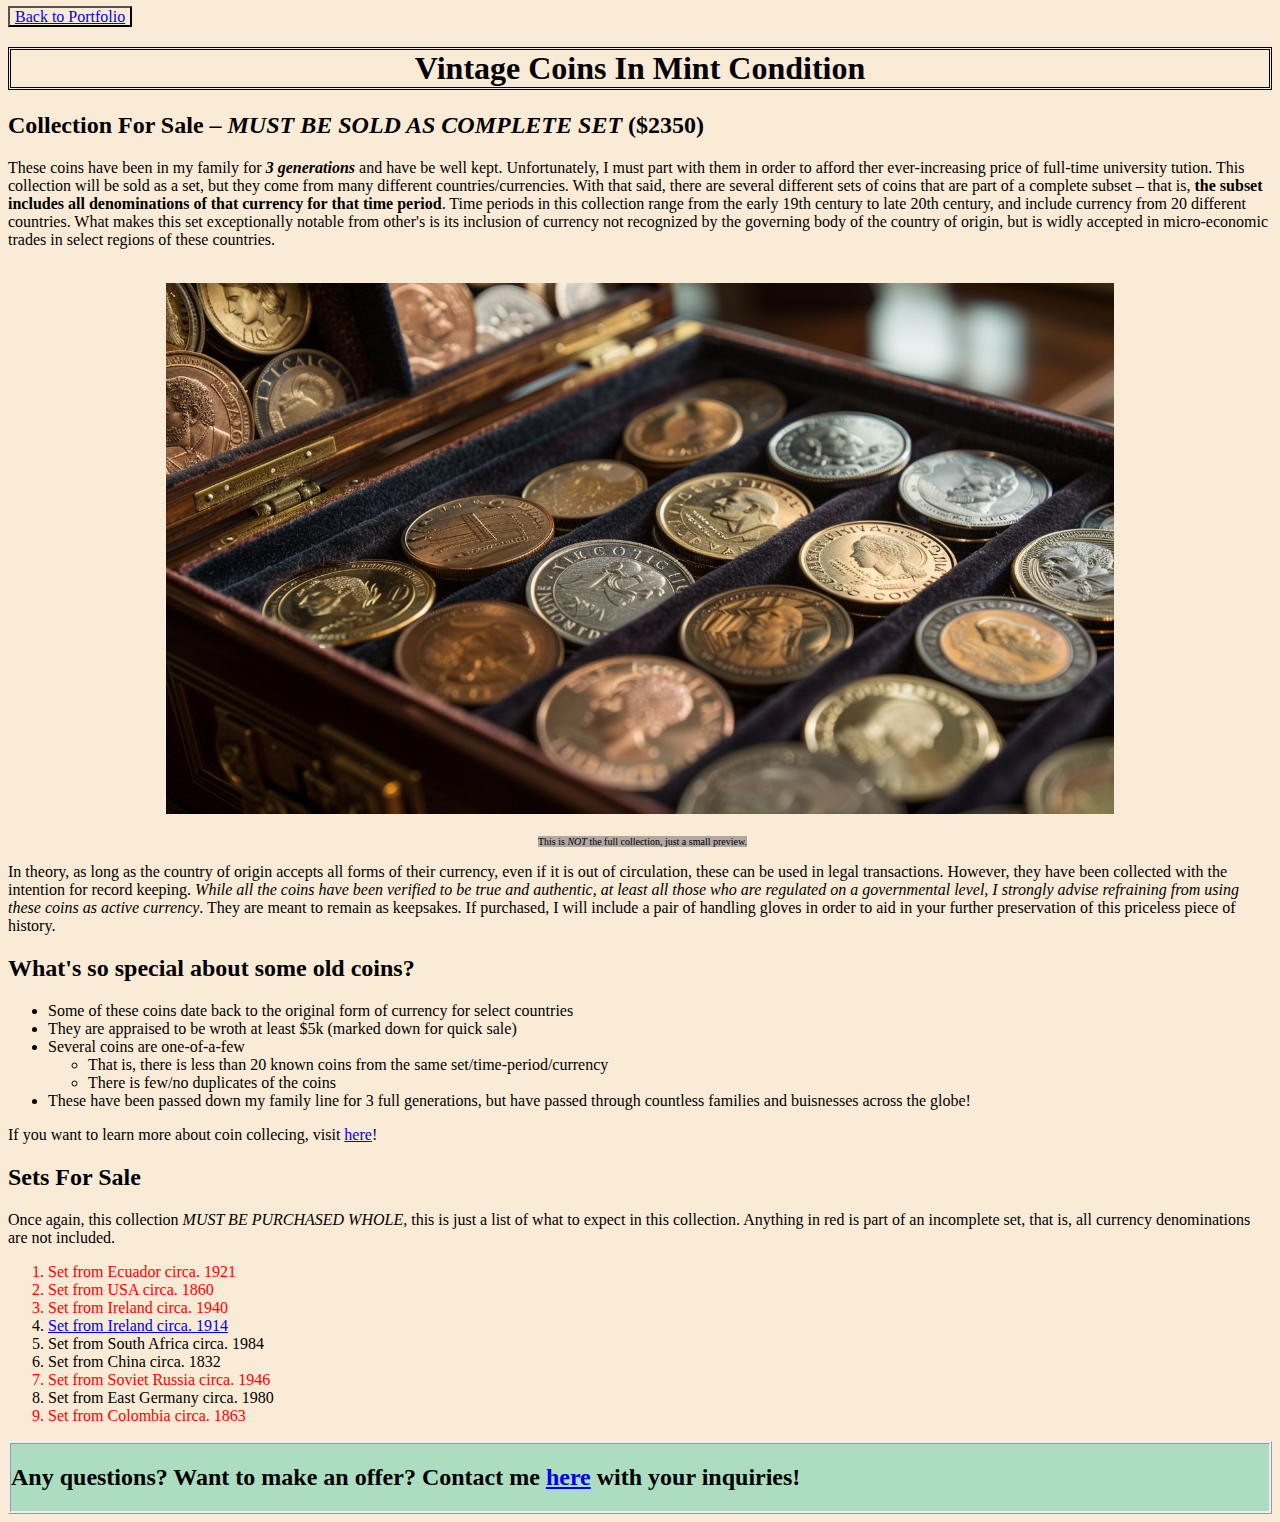
<file: Individual Activity 1/index.html>
<!DOCTYPE html>

<html lang="en">
  
    <head>
        <meta charset="UTF-8">
        <title>Vintage Coin Collection</title>
        <link rel="stylesheet" href="styles.css">

    </head>
    <body>
        <nav style="margin-top: 5px;">
     
            <a href="../index.html" style="border: 2px outset black; padding: 0px 5px 0px 5px;">Back to Portfolio</a>

        </nav>
        <h1>Vintage Coins In Mint Condition</h1>
        <h2>Collection For Sale – <em>MUST BE SOLD AS COMPLETE SET</em> ($2350)</h2>
        <p>These coins have been in my family for <b><em>3 generations</em></b> and have be well kept. Unfortunately, I must part with them in order to afford ther ever-increasing price of full-time university tution. This collection will be sold as a set, but they come from many different countries&#47currencies. With that said, there are several different sets of coins that are part of a complete subset – that is, <b>the subset includes all denominations of that currency for that time period</b>. Time periods in this collection range from the early 19th century to late 20th century, and include currency from 20 different countries. What makes this set exceptionally notable from other's is its inclusion of currency not recognized by the governing body of the country of origin, but is widly accepted in micro-economic trades in select regions of these countries. </p>
       <br>
        <center><img src="vintage_coin_col.jpg" alt="Vintage Coin Collection in Case"></center><br>
        <figcaption><span>This is <em>NOT</em> the full collection, just a small preview.</span></figcaption>
        <p>In theory, as long as the country of origin accepts all forms of their currency, even if it is out of circulation, these can be used in legal transactions. However, they have been collected with the intention for record keeping. <em>While all the coins have been verified to be true and authentic, at least all those who are regulated on a governmental level, I strongly advise refraining from using these coins as active currency</em>. They are meant to remain as keepsakes. If purchased, I will include a pair of handling gloves in order to aid in your further preservation of this priceless piece of history.</p>
        <h2>What's so special about some old coins?</h2>
        <ul>
            <li>Some of these coins date back to the original form of currency for select countries</li>
            <li>They are appraised to be wroth at least $5k (marked down for quick sale)</li>
            <li>Several coins are one-of-a-few</li>
            <ul>
                <li>That is, there is less than 20 known coins from the same set/time-period/currency</li>
                <li>There is few/no duplicates of the coins</li>
            </ul>
            <li>These have been passed down my family line for 3 full generations, but have passed through countless families and buisnesses across the globe!</li>
        </ul>
        <p> If you want to learn more about coin collecing, visit <a href="https://en.wikipedia.org/wiki/Coin_collecting" target="_blank">here</a>!</p>
        <h2>Sets For Sale</h1>
        <p>Once again, this collection <em>MUST BE PURCHASED WHOLE</em>, this is just a list of what to expect in this collection. Anything in red is part of an incomplete set, that is, all currency denominations are not included.</p>
        <ol>
            <li class="incomplete">Set from Ecuador circa. 1921</li>
            <li class="incomplete">Set from USA circa. 1860 </li>
            <li class="incomplete">Set from Ireland circa. 1940</li>
            <li><a href="itemdetail1.html">Set from Ireland circa. 1914</a></li>
            <li>Set from South Africa circa. 1984</li>
            <li>Set from China circa. 1832</li>
            <li class="incomplete">Set from Soviet Russia circa. 1946</li>
            <li>Set from East Germany circa. 1980</li>
            <li class="incomplete">Set from Colombia circa. 1863</li>
        </ol>

    </body>
    <footer>        
        <h2>Any questions? Want to make an offer? Contact me <a href=mailto:axp5949@psu.edu>here</a> with your inquiries!</h2>
    </footer>
</html>
</file>
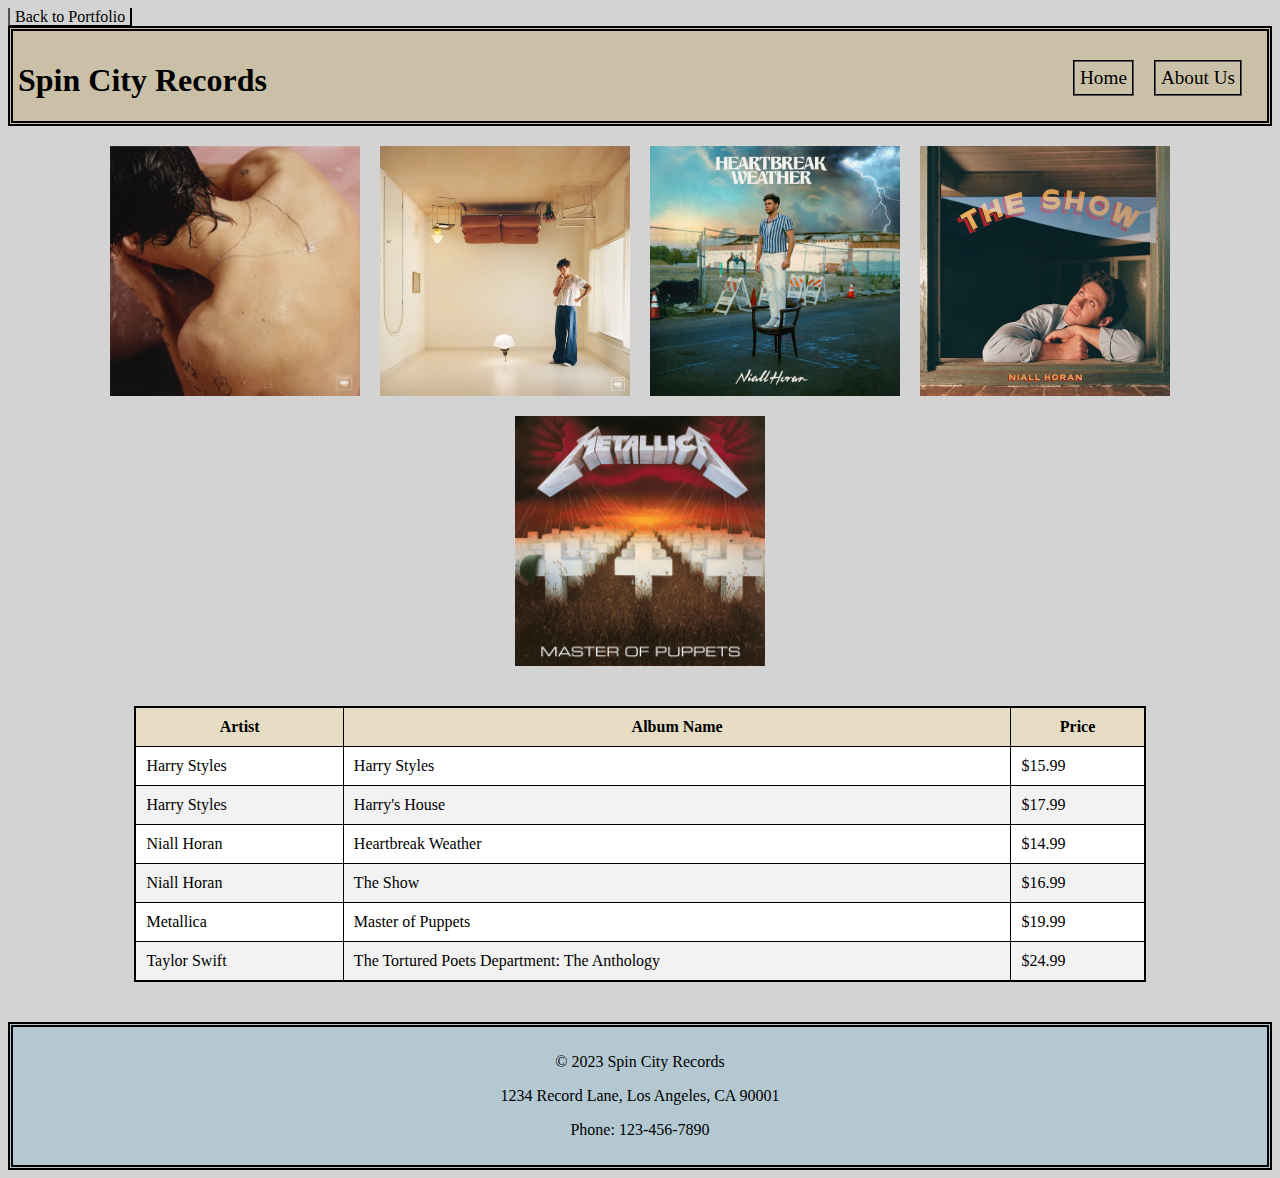
<file: Individual Activity 2/index.html>
<!DOCTYPE html>
<html lang="en">
    <head>
        <meta charset="UTF-8">
        <title>Spin City Records</title>
        <link rel="stylesheet" href="styles.css">
    </head>
    <body>
        <nav style="margin-top: 5px;">
     
            <a href="../index.html" style="border: 2px outset black; padding: 0px 5px 0px 5px;">Back to Portfolio</a>

        </nav>
        <header>
            <h1>Spin City Records</h1>
            <nav>
                <ul>
                    <li class="menu_nav_item"><a href="index.html">Home</a></li>
                    <li class="menu_nav_item"><a href="about.html">About Us</a></li>
                </ul>
            </nav>
        </header>
        <div class="albums">
            <div class="album">
                <img src="HS Debut Cover.webp" alt="Harry Styles' Debut Album 'Harry Styles' Cover Art" id="HSHS">
                <div class="hover-content">Released 2018. 10 Tracks.</div>
            </div>
            <div class="album">
                <img src="HSHHCover.webp" alt="Harry Styles' Junior Album 'Harry's House' Cover Art" id="HSHH">
                <div class="hover-content">Released 2022. 13 Tracks.</div>
            </div>
            <div class="album">
                <img src="NHHBWCover.jpg" alt="Niall Horan's Sophomore Album 'Heartbreak Weather' Cover Art" id="NHHBW">
                <div class="hover-content">Released 2020. 14 Tracks.</div>
            </div>
            <div class="album">
                <img src="NHTheShowCover.jpg" alt="Niall Horan's Junior Album 'The Show' Cover Art" id="NHTheShow">
                <div class="hover-content">Released 2023. 10 Tracks.</div>
            </div>
            <div class="album">
                <img src="Metallica MOP Cover.webp" alt="Metallica's Junior Album 'Master of Puppets' Cover Art" id="MMOP">
                <div class="hover-content">Released 1989. 8 Tracks.</div>
            </div>
        </div>
                <table>
            <thead>
                <tr>
                    <th>Artist</th>
                    <th>Album Name</th>
                    <th>Price</th>
                </tr>
            </thead>
            <tbody>
                <tr>
                    <td>Harry Styles</td>
                    <td>Harry Styles</td>
                    <td>$15.99</td>
                </tr>
                <tr>
                    <td>Harry Styles</td>
                    <td>Harry's House</td>
                    <td>$17.99</td>
                </tr>
                <tr>
                    <td>Niall Horan</td>
                    <td>Heartbreak Weather</td>
                    <td>$14.99</td>
                </tr>
                <tr>
                    <td>Niall Horan</td>
                    <td>The Show</td>
                    <td>$16.99</td>
                </tr>
                <tr>
                    <td>Metallica</td>
                    <td>Master of Puppets</td>
                    <td>$19.99</td>
                </tr>
                <tr>
                    <td>Taylor Swift</td>
                    <td>The Tortured Poets Department: The Anthology</td>
                    <td>$24.99</td> 
                </tr>
            </tbody>
        </table>
        <footer id="footer">
            <p>&copy; 2023 Spin City Records</p>
            <p>1234 Record Lane, Los Angeles, CA 90001</p>
            <p>Phone: 123-456-7890</p>
        </footer>
    </body>
</file>
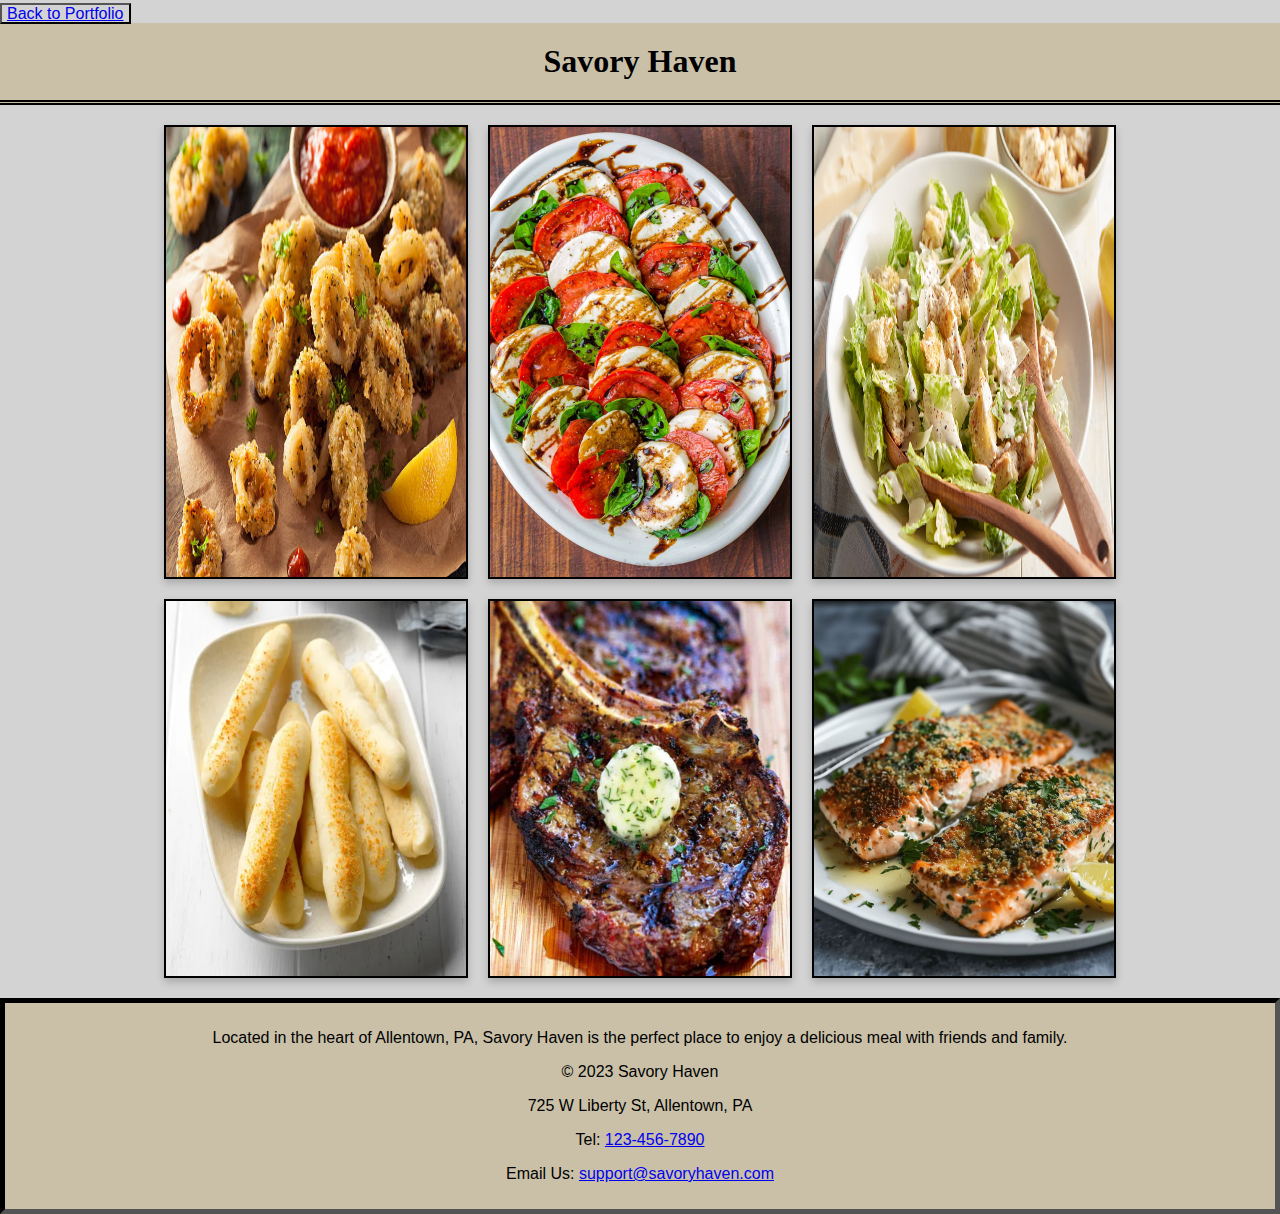
<file: Individual Activity 3/index.html>
<!DOCTYPE html>
<html lang="en">
    <head>
        <meta charset="UTF-8">
        <meta name="viewport" content="width=device-width, initial-scale=1.0">
        <title>Savory Haven</title> 
        <link rel="stylesheet" href="styles.css">
    </head>
    <body>
        <nav style="margin-top: 5px;">
     
            <a href="../index.html" style="border: 2px outset black; padding: 0px 5px 0px 5px;">Back to Portfolio</a>

        </nav>
        <header>
            <h1>Savory Haven</h1>
        </header>

        <!-- Gallery for large screens (laptops) -->
        <div class="gallery">
            <img src="calamari.jpg" alt="Calamari">
            <img src="capresesalad.jpg" alt="Caprese Salad">
            <img src="ceasersalad.jpg" alt="Ceaser Salad">
            <img src="garlicparmstix.webp" alt="Garlic Parmesan Sticks">
            <img src="ribeyetomahawk.jpg" alt="Ribeye Tomahawk">
            <img src="salmon.avif" alt="Herb Crusted Salmon">
        </div>

        <!-- Menu items for medium screens (tablets)-->
        <div class="menu">
            <div class="menu-item">
                <img src="calamari.jpg" alt="Calamari">
                <div>
                    <h2>Calamari</h2>
                    <p>Crispy fried calamari served with marinara sauce.</p>
                </div>
            </div>
            <div class="menu-item">
                <img src="capresesalad.jpg" alt="Caprese Salad">
                <div>
                    <h2>Caprese Salad</h2>
                    <p>Fresh mozzarella, tomatoes, and basil drizzled with balsamic glaze.</p>
                </div>
            </div>
            <div class="menu-item">
                <img src="ceasersalad.jpg" alt="Ceaser Salad">
                <div>
                    <h2>Ceaser Salad</h2>
                    <p>Crisp romaine lettuce, parmesan, and croutons tossed in Caesar dressing.</p>
                </div>
            </div>
            <div class="menu-item">
                <img src="garlicparmstix.webp" alt="Garlic Parmesan Sticks">
                <div>
                    <h2>Garlic Parmesan Sticks</h2>
                    <p>Warm breadsticks topped with garlic and parmesan cheese.</p>
                </div>
            </div>
            <div class="menu-item">
                <img src="ribeyetomahawk.jpg" alt="Ribeye Tomahawk">
                <div>
                    <h2>Ribeye Tomahawk</h2>
                    <p>Juicy ribeye steak cooked to perfection.</p>
                </div>
            </div>
            <div class="menu-item">
                <img src="salmon.avif" alt="Herb Crusted Salmon">
                <div>
                    <h2>Herb Crusted Salmon</h2>
                    <p>Fresh salmon fillet with a flavorful herb crust.</p>
                </div>
            </div>
        </div>

        <!-- Small screens (mobile)-->
        <div class="directions">
            <h2>Directions</h2>
            <img src="map.png" alt="Map to Savory Haven">
            <p>Find us at 725 W Liberty St, Allentown, PA. Take MacArthur Rd exit off US RT 22 (take exit to PA-145). Make a right onto MacArthur Rd. Travel down approx. 1.2 miles down MacArthur Rd. Make a right onto W Liberty St. We are on the right side of the road!</p>

        </div>

       
        <footer>
            <div id="location-description">
                <p>Located in the heart of Allentown, PA, Savory Haven is the perfect place to enjoy a delicious meal with friends and family.</p>
            </div>
            <div id="info">
                <p>&copy; 2023 Savory Haven</p>
                <p>725 W Liberty St, Allentown, PA</p>
                <p>Tel: <a href="tel:123-456-7890">123-456-7890</a></p>
                <p>Email Us: <a href="mailto:support@savoryhaven.com">support@savoryhaven.com</a></p>
            </div>
        </footer>
    </body>
</html>
</file>
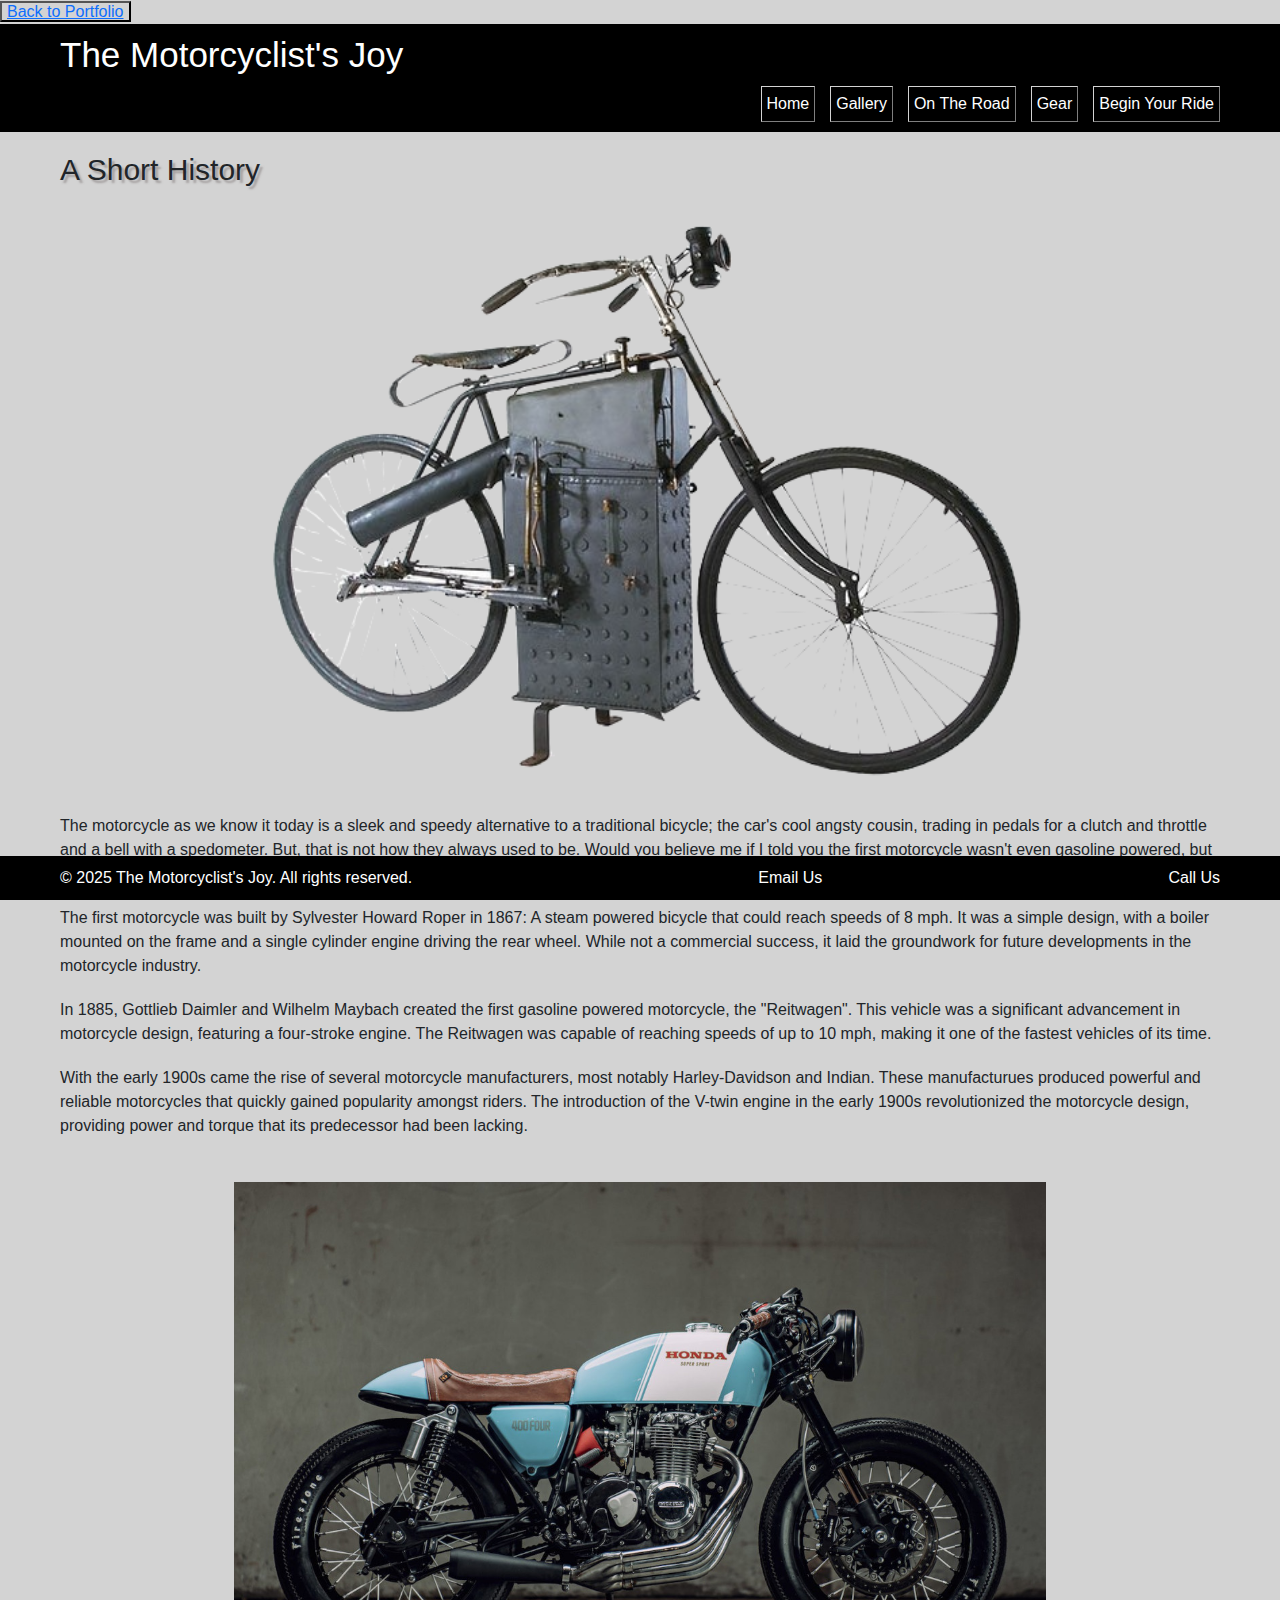
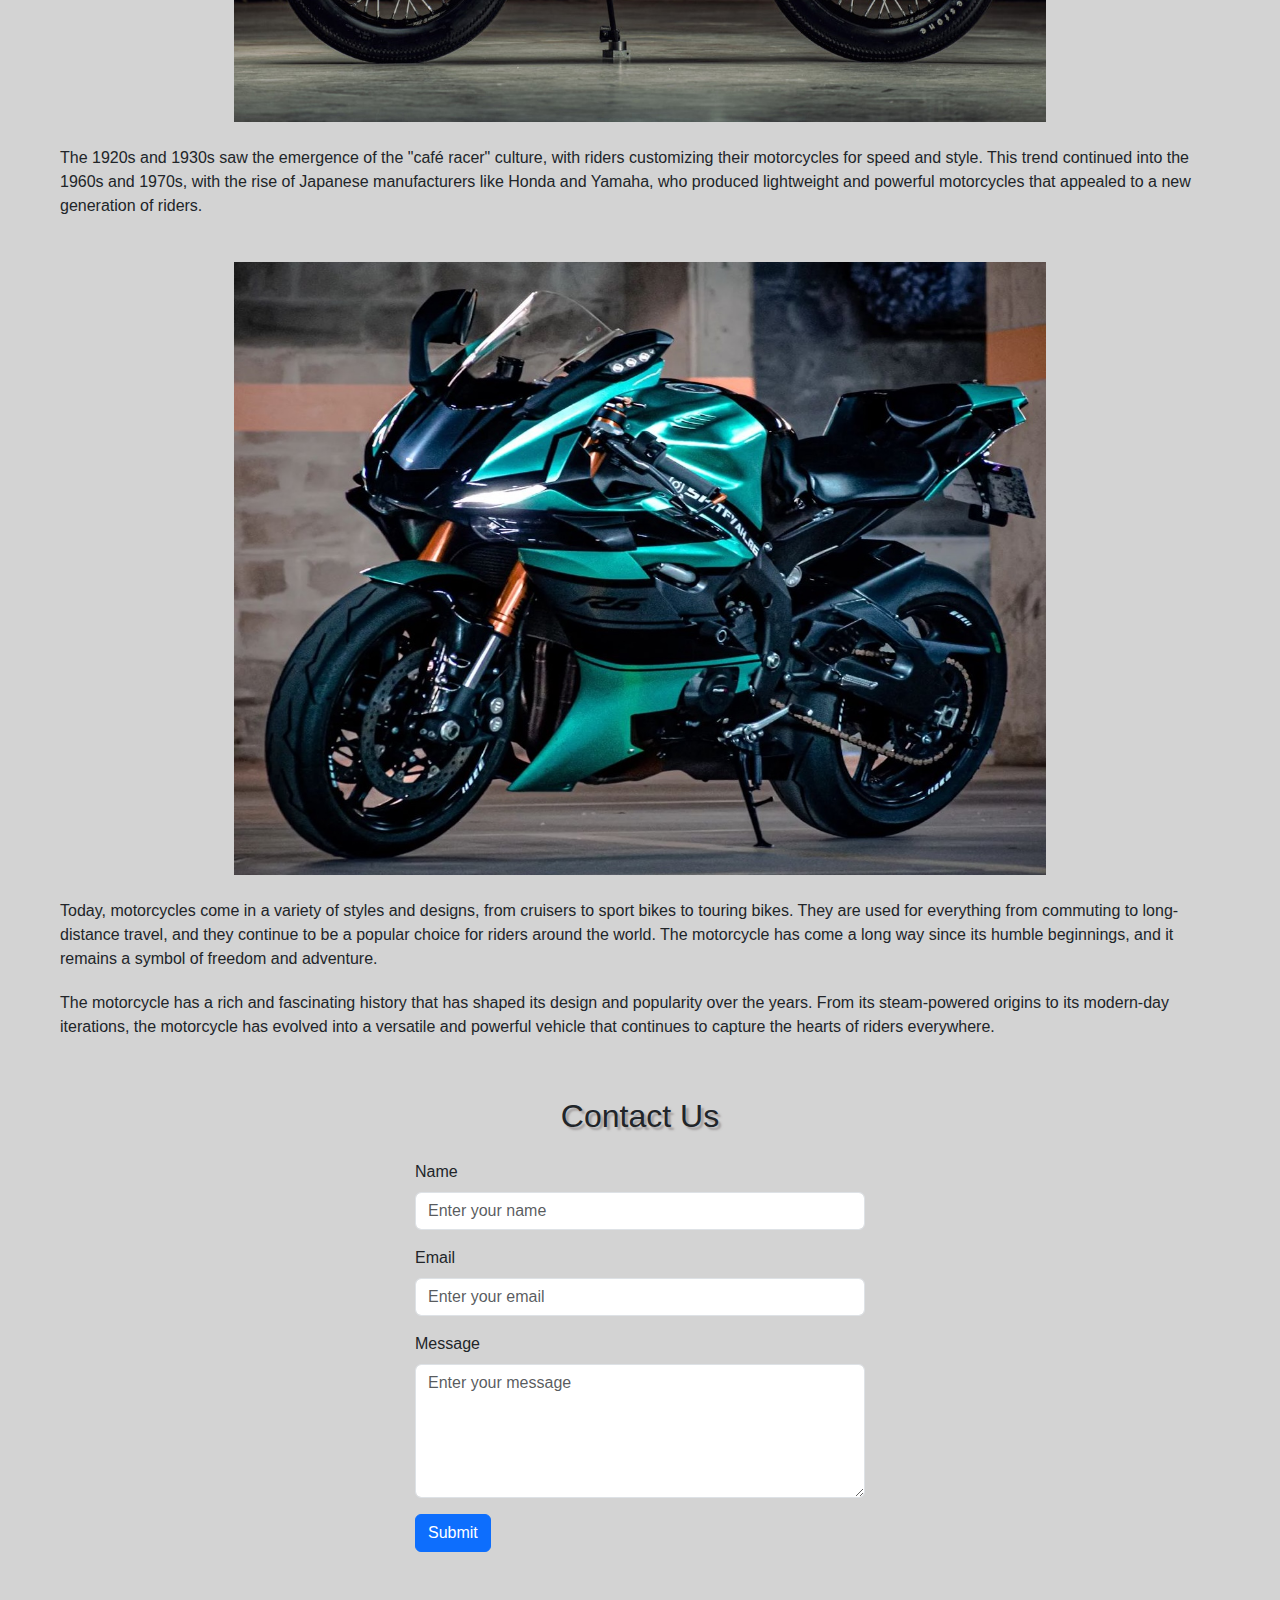
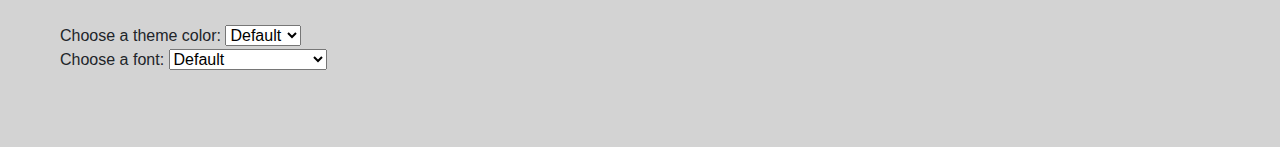
<file: Individual Activity 4 05.17.27/index.html>
<!DOCTYPE html>
<html>
  <head>
    <title>The Motorcyclist's Joy</title>
    <link rel="icon" href="favicon.ico">
    <link rel="stylesheet" href="bootstrap.min.css">
    <link rel="stylesheet" href="styles.css">
    <script src="programs.js"></script>
    <meta charset="UTF-8">
    <meta name="viewport" content="width=device-width" initial-scale=1.0>
  </head>
  <body>
    <div class="main">
      <nav id="p_nav">
        <a href="../index.html" style="border: 2px outset black; padding: 0px 5px 0px 5px;">Back to Portfolio</a>
      </nav>
      <header>
        <div class="container">
          <h1>
            The Motorcyclist's Joy
          </h1> 
          <nav class="local_nav">
            <ul>
              <li><a href="index.html">Home</a></li>
              <li><a href="gallery.html">Gallery</a></li>
              <li><a href="otr.html">On The Road</a></li>
              <li><a href="gear.html">Gear</a></li>
              <li><a href="byr.html">Begin Your Ride</a></li>
            </ul>
          </nav>
        </div>
      </header>
      <div class="container">
        <h2 class="page_title">A Short History</h2>
        <img src="steam_moto.png" alt="Steam Powered Motorcycle" class="moto_img">
        <br/>
        <p id="history">The motorcycle as we know it today is a sleek and speedy alternative to a traditional bicycle; the car's cool angsty cousin, trading in pedals for a clutch and throttle and a bell with a spedometer. But, that is not how they always used to be. Would you believe me if I told you the first motorcycle wasn't even gasoline powered, but steam?</p>
        <p id="history">The first motorcycle was built by Sylvester Howard Roper in 1867: A steam powered bicycle that could reach speeds of 8 mph. It was a simple design, with a boiler mounted on the frame and a single cylinder engine driving the rear wheel. While not a commercial success, it laid the groundwork for future developments in the motorcycle industry.</p>
        <p id="history">In 1885, Gottlieb Daimler and Wilhelm Maybach created the first gasoline powered motorcycle, the "Reitwagen". This vehicle was a significant advancement in motorcycle design, featuring a four-stroke engine. The Reitwagen was capable of reaching speeds of up to 10 mph, making it one of the fastest vehicles of its time.</p>
        <p id="history">With the early 1900s came the rise of several motorcycle manufacturers, most notably Harley-Davidson and Indian. These manufacturues produced powerful and reliable motorcycles that quickly gained popularity amongst riders. The introduction of the V-twin engine in the early 1900s revolutionized the motorcycle design, providing  power and torque that its predecessor had been lacking.</p>
        <br/>
        <img src="cafe_racer.jpeg" alt="Cafe Racer Motorcycle" class="moto_img">
        <br/>
        <p id="history">The 1920s and 1930s saw the emergence of the "café racer" culture, with riders customizing their motorcycles for speed and style. This trend continued into the 1960s and 1970s, with the rise of Japanese manufacturers like Honda and Yamaha, who produced lightweight and powerful motorcycles that appealed to a new generation of riders.</p>
        <br/>
        <img src="moto.jpg" alt="Motorcycle" class="moto_img">
        <br/>
        <p id="history">Today, motorcycles come in a variety of styles and designs, from cruisers to sport bikes to touring bikes. They are used for everything from commuting to long-distance travel, and they continue to be a popular choice for riders around the world. The motorcycle has come a long way since its humble beginnings, and it remains a symbol of freedom and adventure.</p>
        <p id="history">The motorcycle has a rich and fascinating history that has shaped its design and popularity over the years. From its steam-powered origins to its modern-day iterations, the motorcycle has evolved into a versatile and powerful vehicle that continues to capture the hearts of riders everywhere.</p>
        
      </div>

      <div class="container my-5" id="contactus">
        <h2 class="text-center mb-4">Contact Us</h2>
        <form id="contactForm" class="needs-validation" novalidate>
          <div class="mb-3">
            <label for="name" class="form-label">Name</label>
            <input type="text" class="form-control" id="name" name="name" placeholder="Enter your name" required>
            <div class="invalid-feedback">Please enter your name.</div>
          </div>
          <div class="mb-3">
            <label for="email" class="form-label">Email</label>
            <input type="email" class="form-control" id="email" name="email" placeholder="Enter your email" required>
            <div class="invalid-feedback">Please enter a valid email address.</div>
          </div>
          <div class="mb-3">
            <label for="message" class="form-label">Message</label>
            <textarea class="form-control" id="message" name="message" rows="5" placeholder="Enter your message" required></textarea>
            <div class="invalid-feedback">Please enter your message.</div>
          </div>
          <button type="submit" class="btn btn-primary" onclick="contactForm(event)">Submit</button>
        </form>
        <p id="responseMessage" class="mt-3 text-success fw-bold" style="display: none;"></p>
      </div>
      <br/>
      <div class="container">
        <form>
      <label for="theme">Choose a theme color:</label>
      <select id="theme" name="theme" onchange="changeTheme(event)">
        <option value="Default">Default</option>
        <option value="red">Red</option>
        <option value="blue">Blue</option>
        <option value="green">Green</option>
        <option value="yellow">Yellow</option>
        <option value="orange">Orange</option>
        <option value="purple">Purple</option>
        <option value="pink">Pink</option>
        <option value="brown">Brown</option>
      </select>
      <br/>
      <label for="font">Choose a font:</label>
      <select id="font" name="font" onchange="changeFont(event)">
        <option value="Default">Default</option>
        <option value="Courier New">Courier New</option>
        <option value="Georgia">Georgia</option>
        <option value="Times New Roman">Times New Roman</option>
        <option value="Verdana">Verdana</option>
        <option value="Comic Sans MS">Comic Sans MS</option>
        <option value="Impact">Impact</option>
      </select>
        </form>
      </div>
    </div>

      
      
    <footer>
      <div class="container">
        <p>© 2025 The Motorcyclist's Joy. All rights reserved.</p>
        <p><a href="mailto:axp5949@psu.edu">Email Us</a></p>
        <p><a href="tel:0000000000">Call Us</a></p>
      </div>
    </footer>
  </body>
</file>
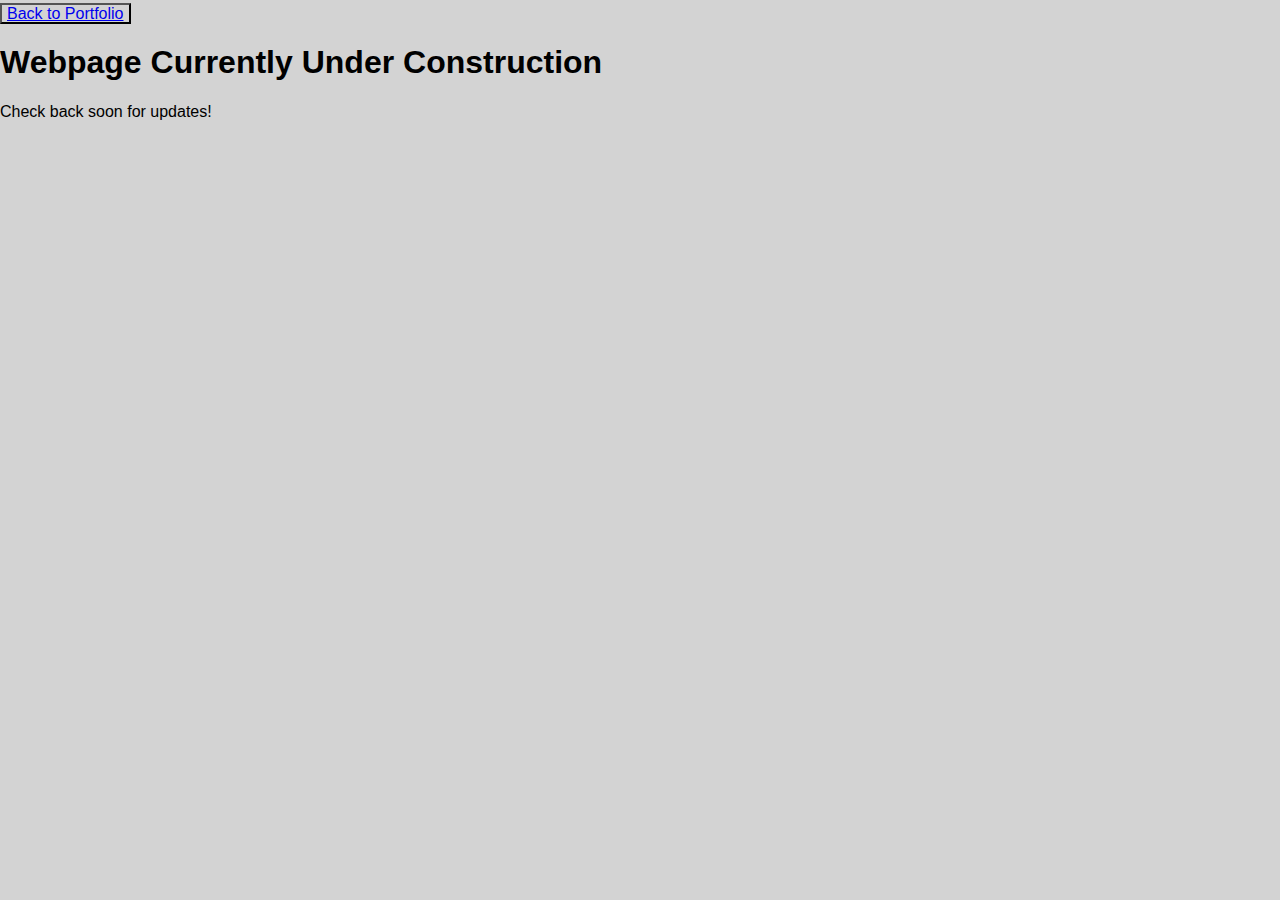
<file: Individual Activity 4/index.html>
<!DOCTYPE html>
<html>
  <head>
    <title>Under Construction</title>
    <link rel="stylesheet" href="styles.css">
    <meta charset="UTF-8">
    <meta name="viewport" content="width=device-width">
  </head>
  <body>
    <nav style="margin-top: 5px;">
     
        <a href="../index.html" style="border: 2px outset black; padding: 0px 5px 0px 5px;">Back to Portfolio</a>

    </nav>
    <h1>Webpage Currently Under Construction</h1>
    <p>Check back soon for updates!</p>
  </body>
</file>
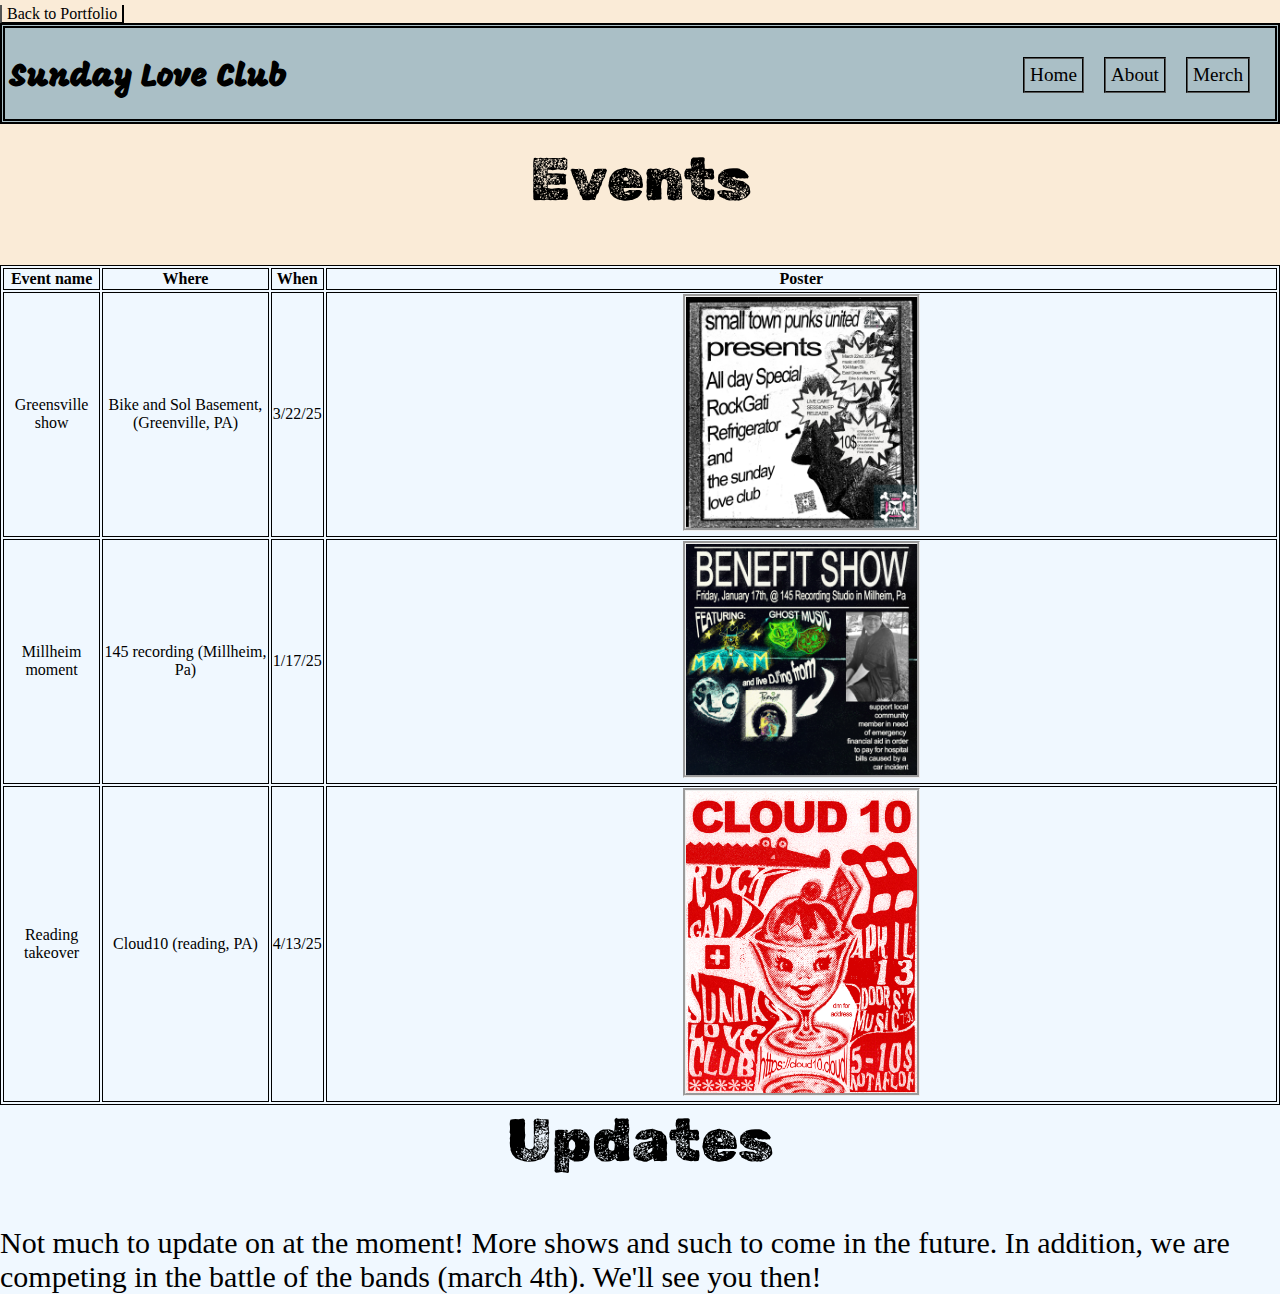
<file: IST-250-2-15-25-Angel-Jin-website 2/index.html>
<!DOCTYPE html>
<html lang="en">
<head>
    <meta charset="UTF-8">
    <link rel="stylesheet" href="styles.css">
    <link rel="preconnect" href="https://fonts.googleapis.com">
    <link rel="preconnect" href="https://fonts.gstatic.com" crossorigin>
    <link href="https://fonts.googleapis.com/css2?family=Mogra&family=Rubik+Dirt&family=Special+Elite&display=swap" rel="stylesheet">    
    <Title>SLC Home</Title>

    <style>
        .center{
            display: block;
            margin-left: auto;
            margin-right: auto;
            width: 40%;
            Height:40%;
                }

                * {box-sizing:border-box}

                table, th, td {
                    border: 1px solid black;
                    background-color: aliceblue;
           
       }

             .updates {
                background-color: aliceblue;
                border: 1 px solid black;
             }
      </style>


</head>
<body>
    <nav style="margin-top: 5px;">
     
        <a href="../index.html" style="border: 2px outset black; padding: 0px 5px 0px 5px;">Back to Portfolio</a>

    </nav>
    <header>
        <h1>Sunday Love Club</h1>
        <nav>
            <ul>
                <li class="menu_nav_item"><a href="index.html">Home</a></li>
                <li class="menu_nav_item"><a href="about.html">About</a></li>
                <li class="menu_nav_item"><a href="merch.html">Merch</a></li>
            </ul>
           
        </nav>
  
    </header>


</body>

<body>

   
    <div class="div1">
        <style>
            .div1{
                text-align: center;
                padding-top: 20px
            }
        </style>

        <H2>
            Events
        </H2>
          <table class="table1" style="border: 1px solid black">
            <tr style="border: 1px solid black">
                <th>
                    Event name
                  </th>
                  <th> Where </th>
                  <th>When</th>
                  <th>Poster</th>
            </tr>
            <tr style="border: 1px solid black;">
                <td> Greensville show</td>
                <td> Bike and Sol Basement, (Greenville, PA) </td>
                <td>3/22/25 </td>
                <td> <img src="show2.jpg" alt=wow> </td>
            </tr>
            <tr style="border: 1px solid black;">
                <td> Millheim moment</td>
                <td>145 recording (Millheim, Pa)</td>
                <td>1/17/25 </td>
                <td> <img src="show3.png" alt=wow> </td>
            </tr>
            <tr style="border: 1px solid black;">
                <td> Reading takeover</td>
                <td>Cloud10 (reading, PA) </td>
                <td>4/13/25 </td>
                <td> <img src="show4.png" alt=wow> </td>
            </tr>
        
         </table>
       

    </div>

    <div class="updates">
        <h2>
            Updates
        </h2>
        <p1>

        <span style="font-size: 30px;">
            Not much to update on at the moment! More shows and such to come in the future. In addition, we are competing in the battle of the bands (march 4th).
            We'll see you then!
        </span>

        </p1>

    </div>
</body>
</file>
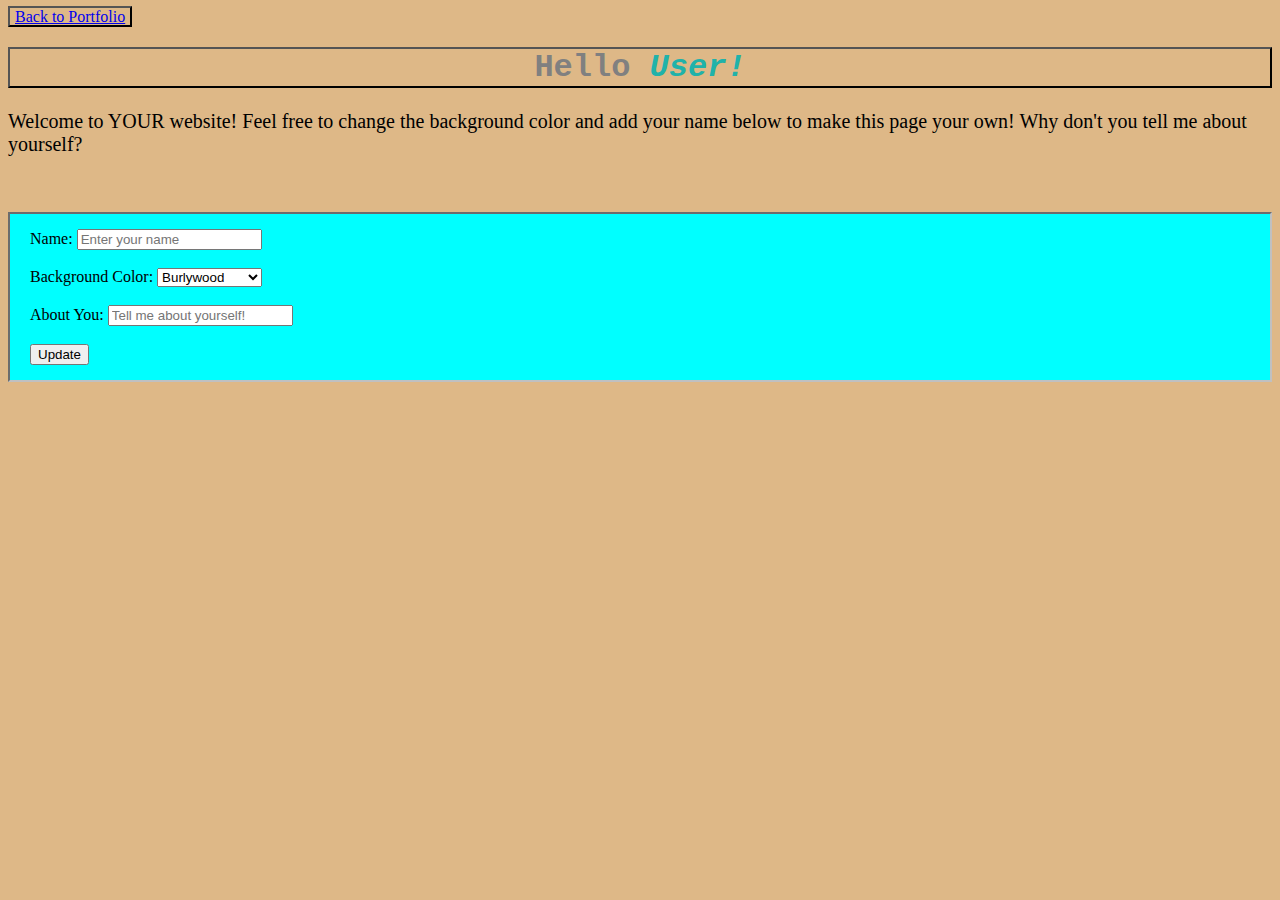
<file: Partner Lab 2/index.html>
<!DOCTYPE html>
<html lang="en">
    <head>
        <meta charset="UTF-8">
        <title>Partner Lab #2</title>
        <script src="programs.js"></script>
        <link rel="stylesheet" href="styles.css">
    </head>
    <body>
        <nav style="margin-top: 5px;">
     
            <a href="../index.html" style="border: 2px outset black; padding: 0px 5px 0px 5px;">Back to Portfolio</a>

        </nav>
        <h1>Hello <span id="nameOut" class="nameOut">User</span><span class="nameOut">!</span></h1>
        <p id="aboutOut">Welcome to YOUR website! Feel free to change the background color and add your name below to make this page your own! Why don't you tell me about yourself? </p>
        <br/>
        <br/>
        <div id="inputs">
            <label for="nameIn">Name:</label>
            <input type="text" id = "nameIn" name="nameIn" placeholder="Enter your name">
            <br/>
            <br/>
            <label for="color">Background Color:</label>
            <select name="color" id="color">
                <option value="burlywood">Burlywood</option>
                <option value="white">White</option>
                <option value="antiquewhite">Antique White</option>
                <option value="red">Red</option>
                <option value="blue">Blue</option>
                <option value="green">Green</option>
                <option value="yellow">Yellow</option>
            </select>
            <br/>
            <br/>
            <label for="aboutIn">About You:</label>
            <input type="text" id="aboutIn" name="aboutIn" placeholder="Tell me about yourself!">
            <br/>
            <br/>
            <input type="button" value="Update" onclick="updatePage()">    
        </div>
    </body>
</html>
</file>
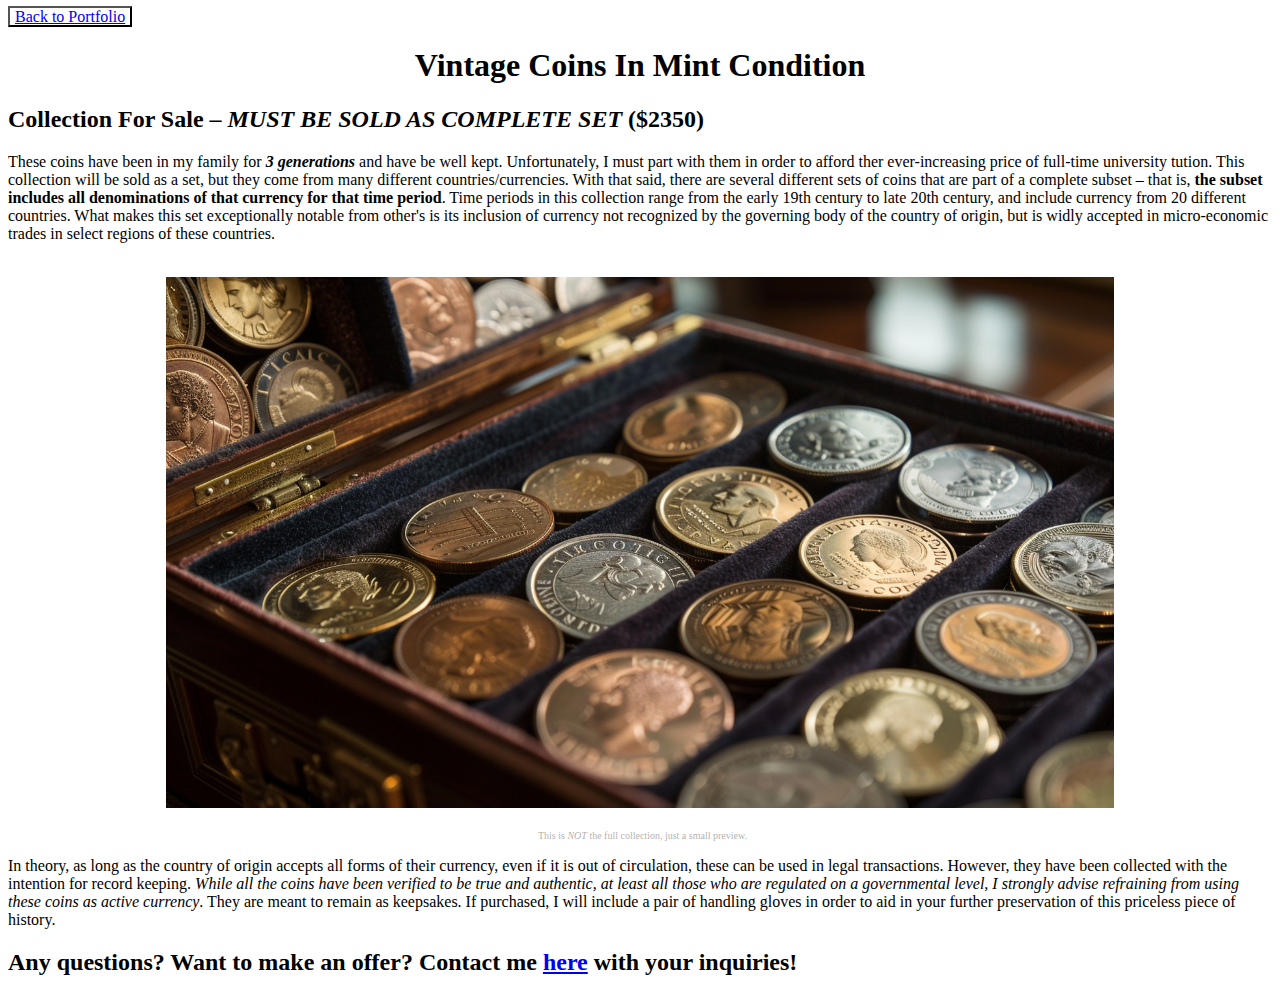
<file: Practice Activity 1/index.html>
<!DOCTYPE html>

<html lang="en">
    <style>
        h1 {
            text-align: center;
        }
    </style>
    <head>
        <meta charset="UTF-8">
        <title>Vintage Coin Collection</title>
    </head>
    <body>
        <nav style="margin-top: 5px;">
     
            <a href="../index.html" style="border: 2px outset black; padding: 0px 5px 0px 5px;">Back to Portfolio</a>

        </nav>
        <style>
            img {
                width: 75%;
                height: auto
            }
            figcaption {
                color:rgba(143, 138, 138, 0.694);
                font-size: 10px;
                padding-left: 5px;
                text-align: center;
            }
        </style>
        <h1>Vintage Coins In Mint Condition</h1>
        <h2>Collection For Sale – <em>MUST BE SOLD AS COMPLETE SET</em> ($2350)</h2>
        <p>These coins have been in my family for <b><em>3 generations</em></b> and have be well kept. Unfortunately, I must part with them in order to afford ther ever-increasing price of full-time university tution. This collection will be sold as a set, but they come from many different countries&#47currencies. With that said, there are several different sets of coins that are part of a complete subset – that is, <b>the subset includes all denominations of that currency for that time period</b>. Time periods in this collection range from the early 19th century to late 20th century, and include currency from 20 different countries. What makes this set exceptionally notable from other's is its inclusion of currency not recognized by the governing body of the country of origin, but is widly accepted in micro-economic trades in select regions of these countries. </p>
       <br>
        <center><img src="vintage_coin_col.jpg" alt="Vintage Coin Collection in Case"></center><br>
        <figcaption>This is <em>NOT</em> the full collection, just a small preview.</figcaption>
        <p>In theory, as long as the country of origin accepts all forms of their currency, even if it is out of circulation, these can be used in legal transactions. However, they have been collected with the intention for record keeping. <em>While all the coins have been verified to be true and authentic, at least all those who are regulated on a governmental level, I strongly advise refraining from using these coins as active currency</em>. They are meant to remain as keepsakes. If purchased, I will include a pair of handling gloves in order to aid in your further preservation of this priceless piece of history.</p>
        <h2>Any questions? Want to make an offer? Contact me <a href=mailto:axp5949@psu.edu>here</a> with your inquiries!</h2>

    </body>
</html>
</file>
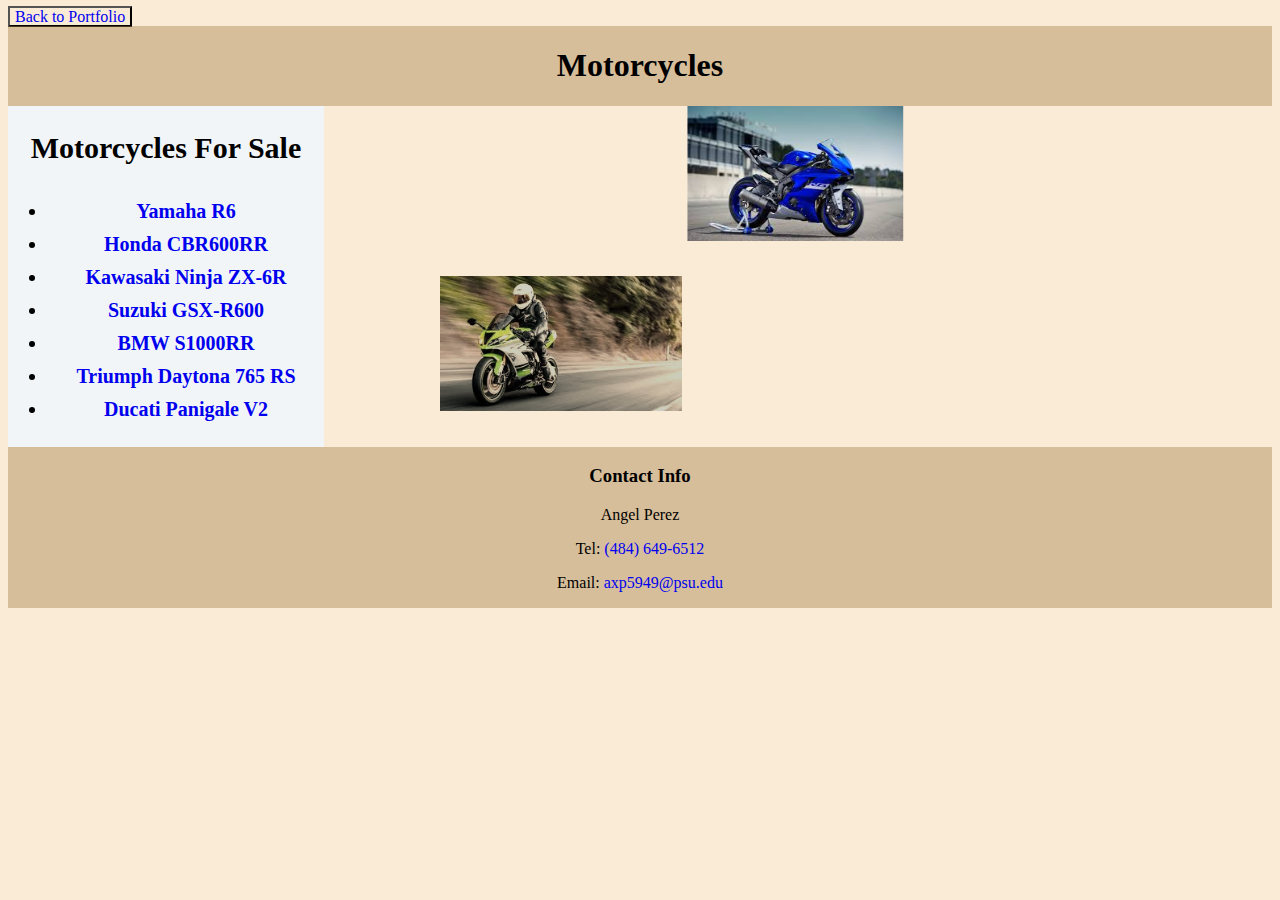
<file: Practice Activity 2/index.html>
<!DOCTYPE html>
<html lang="en">
    <meta charset="UTF-8">
    <head>
        <title>Practice Activity 2</title>
        <link rel="stylesheet" href="styles.css">
    </head>
    <body>
        <nav style="margin-top: 5px;">
     
            <a href="../index.html" style="border: 2px outset black; padding: 0px 5px 0px 5px;">Back to Portfolio</a>

        </nav>
        <div class="container">
            <header>
                <h1>Motorcycles</h1>
            </header>
            <aside>
                <h2>Motorcycles For Sale</h2>
                <ul>
                    <li><a href="https://www.yamahamotorsports.com/motorcycle/2023/yamaha/r6">Yamaha R6</a></li>
                    <li><a href="https://www.honda.com/motorcycles/cbr600rr">Honda CBR600RR</a></li>
                    <li><a href="https://www.kawasaki.com/en-us/Motorcycle/2023/Ninja/Ninja-ZX-6R">Kawasaki Ninja ZX-6R</a></li>
                    <li><a href="https://www.suzukicycles.com/motorcycle/2023/suzuki/gsx-r600">Suzuki GSX-R600</a></li>
                    <li><a href="https://www.bmw-motorrad.com/en/models/supersport/2023/s1000rr.html">BMW S1000RR</a></li>
                    <li><a href="https://www.triumphmotorcycles.com/en-us/motorcycles/supersport/2023-daytona-765-rs">Triumph Daytona 765 RS</a></li>
                    <li><a href="https://www.ducati.com/us/en/motorcycles/ducati-panigale-v2">Ducati Panigale V2</a></li>
            </aside>
            <main> 
                <div id="content1">
                    <img src="r6.jpeg" alt="Yamaha R6" id="r6">
                </div>
                <div id="content2">
                    <img src="moto.jpeg" alt="Example Motorcycle" id="moto">
                </div>
                <div id="content3">
                    <img src="moto1.jpeg.avif" alt="Example Motorcycle 2" id="moto1">
                </div>

            </main>
            <footer>
                <h3>Contact Info</h3>
                <p>Angel Perez</p>
                <p>Tel: <a href="tel:4846496512">(484) 649-6512</a></p>
                <p>Email: <a href="mailto:axp5949@psu.edu">axp5949@psu.edu</a></p>
        </div>
    </body>
</html>
</file>
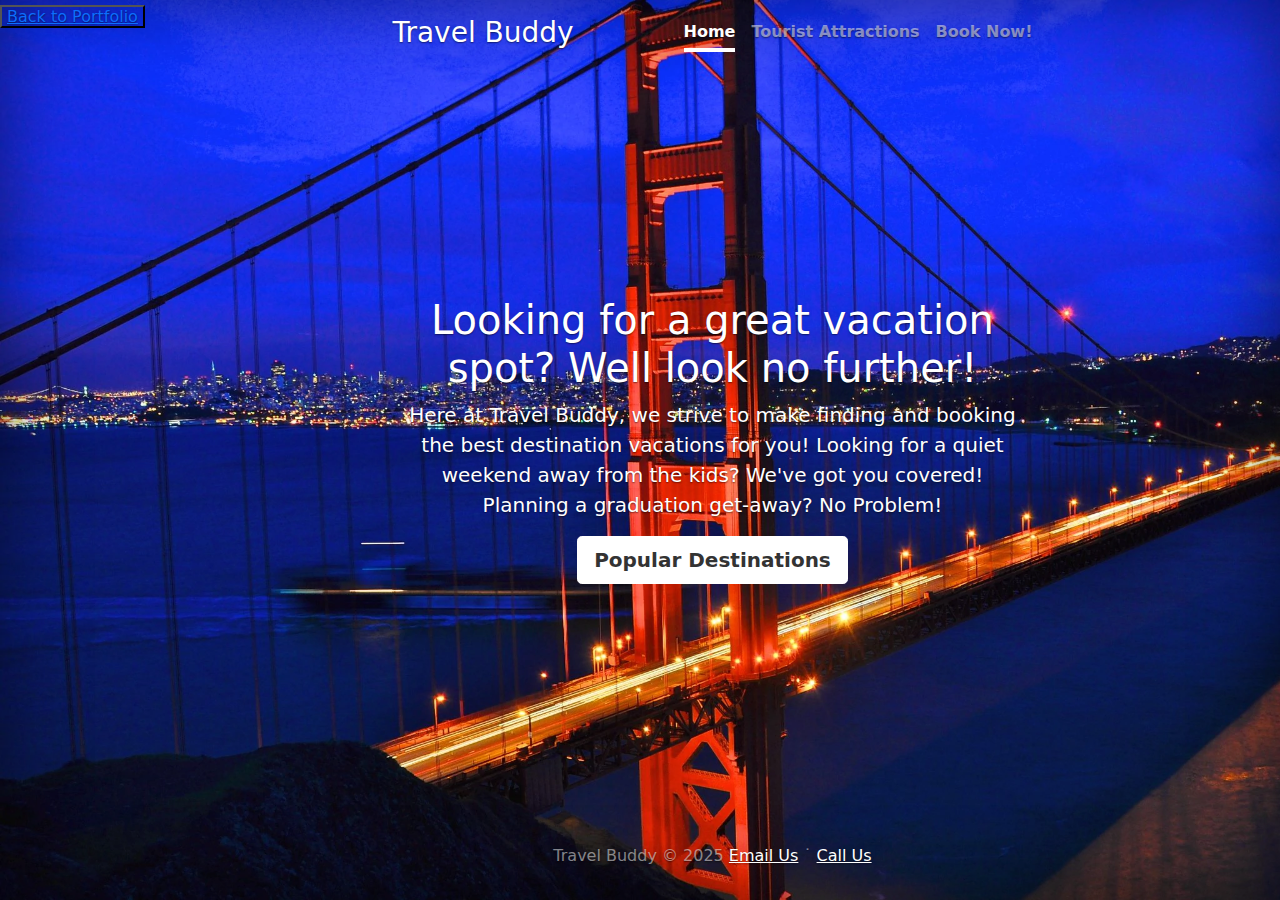
<file: Practice Activity 3/cover/index.html>
<!doctype html>
<html lang="en" class="h-100">
  <head>
    <meta charset="utf-8">
    <meta name="viewport" content="width=device-width, initial-scale=1">
    <meta name="description" content="">
    <meta name="author" content="Mark Otto, Jacob Thornton, and Bootstrap contributors">
    <meta name="generator" content="Hugo 0.88.1">
    <title>Travel Buddy</title>

    <link rel="canonical" href="https://getbootstrap.com/docs/5.1/examples/cover/">

    

    <!-- Bootstrap core CSS -->
<link href="../assets/dist/css/bootstrap.min.css" rel="stylesheet">

    <style>
      .bd-placeholder-img {
        font-size: 1.125rem;
        text-anchor: middle;
        -webkit-user-select: none;
        -moz-user-select: none;
        user-select: none;
      }

      @media (min-width: 768px) {
        .bd-placeholder-img-lg {
          font-size: 3.5rem;
        }
      }
    </style>

    
    <!-- Custom styles for this template -->
    <link href="cover.css" rel="stylesheet">
  </head>
  <body class="d-flex h-100 text-center text-white bg-dark">
    <nav style="margin-top: 5px;">
     
      <a href="../../index.html" style="border: 2px outset black; padding: 0px 5px 0px 5px;">Back to Portfolio</a>

    </nav>
<div class="cover-container d-flex w-100 h-100 p-3 mx-auto flex-column">
  <header class="mb-auto">
    <div>
      <h3 class="float-md-start mb-0">Travel Buddy</h3>
      <nav class="nav nav-masthead justify-content-center float-md-end">
        <a class="nav-link active" aria-current="page" href="index.html">Home</a>
        <a class="nav-link" href="#">Tourist Attractions</a>
        <a class="nav-link" href="#">Book Now!</a>
      </nav>
    </div>
  </header>

  <main class="px-3">
    <h1>Looking for a great vacation spot? Well look no further!</h1>
    <p class="lead">Here at Travel Buddy, we strive to make finding and booking the best destination vacations for you! Looking for a quiet weekend away from the kids? We've got you covered! Planning a graduation get-away? No Problem!</p>
    <p class="lead">
      <a href="#" class="btn btn-lg btn-secondary fw-bold border-white bg-white">Popular Destinations</a>
    </p>
  </main>

  <footer class="mt-auto text-white-50">
    <p>Travel Buddy &copy; 2025 <a href="mailto:contactus@travelbuddy.com" class="text-white">Email Us</a> &dot; <a href="tel:1234567890" class="text-white">Call Us</a></p>
  </footer>
</div>

    
  </body>
</html>
</file>
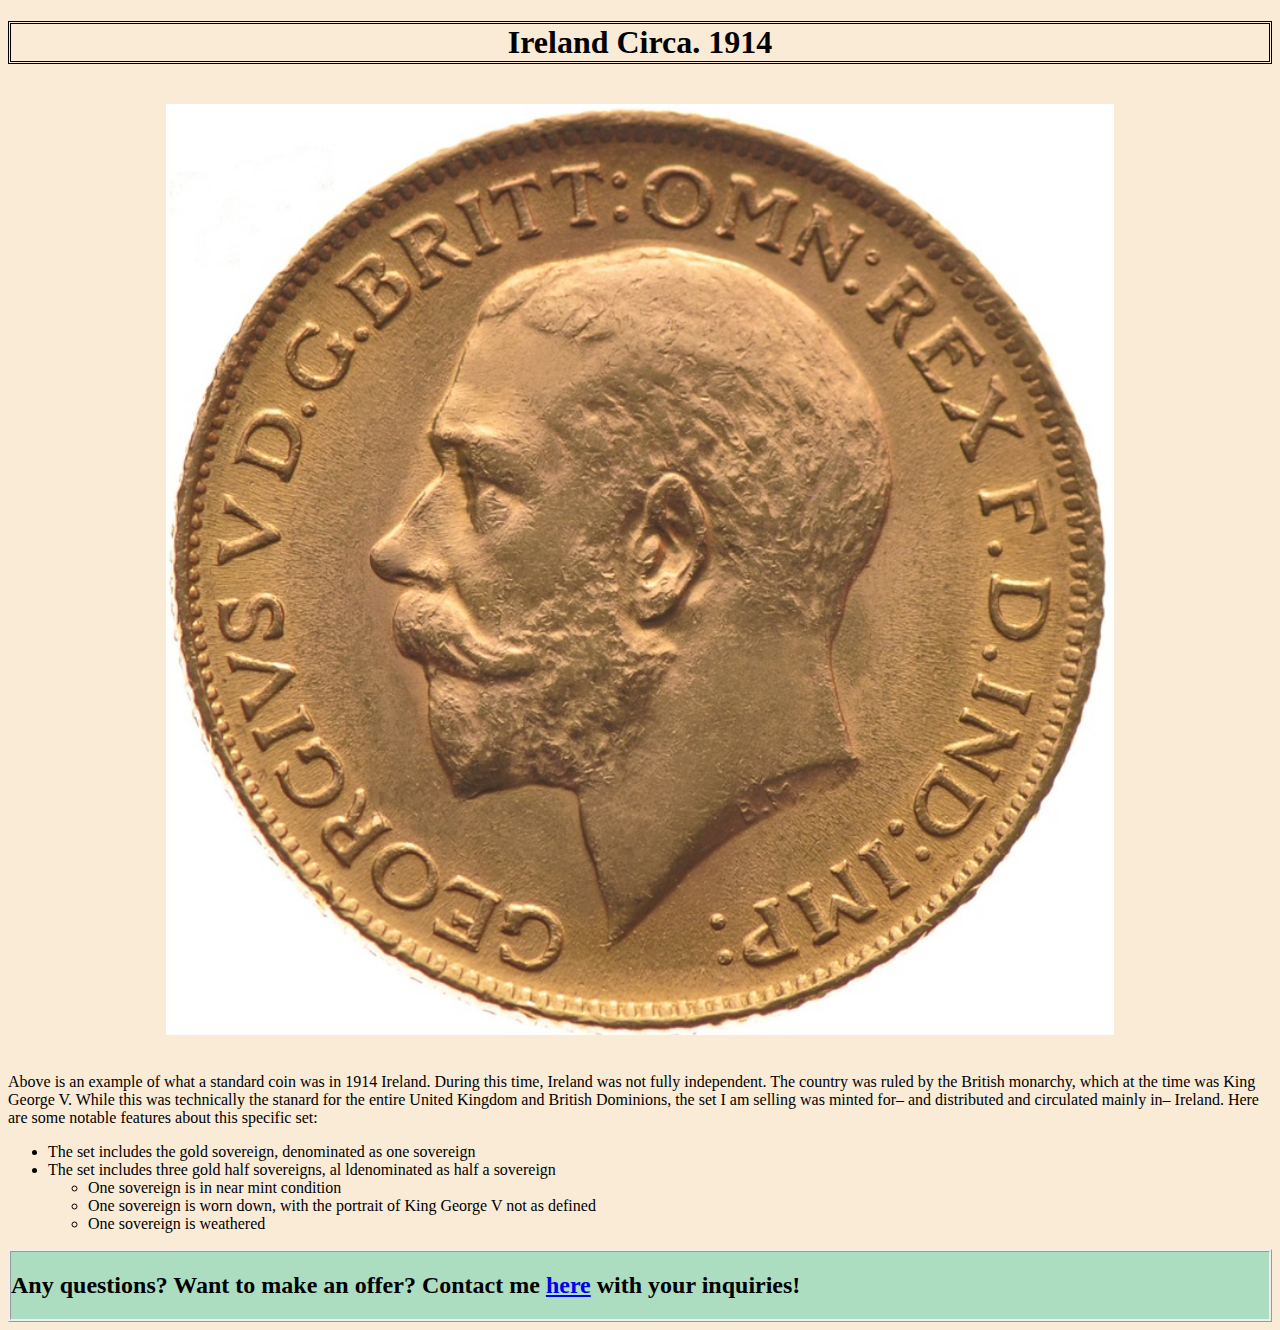
<file: Individual Activity 1/itemdetail1.html>
<!DOCTYPE html>

<html lang="en">
    <head>
        <meta charset="UTF-8">
        <title>Vintage Coin Collection</title>
        <link rel="stylesheet" href="styles.css">
    </head>
<body>
    <h1>Ireland Circa. 1914</h1> <br>
    <center><img src="Ireland1914.jpg" alt="Gold Sovereign Circa. 1914"></center> <br>
    <p>Above is an example of what a standard coin was in 1914 Ireland. During this time, Ireland was not fully independent. The country was ruled by the British monarchy, which at the time was King George V. While this was technically the stanard for the entire United Kingdom and British Dominions, the set I am selling was minted for– and distributed and circulated mainly in– Ireland. Here are some notable features about this specific set:</p>
    <ul>
        <li>The set includes the gold sovereign, denominated as one sovereign</li>
        <li>The set includes three gold half sovereigns, al ldenominated as half a sovereign</li>
        <ul>
            <li>One sovereign is in near mint condition</li>
            <li>One sovereign is worn down, with the portrait of King George V not as defined</li>
            <li>One sovereign is weathered</li>
        </ul>
    </ul>
    <footer>        
        <h2>Any questions? Want to make an offer? Contact me <a href=mailto:axp5949@psu.edu>here</a> with your inquiries!</h2>
    </footer>
</body>
</html>
</file>
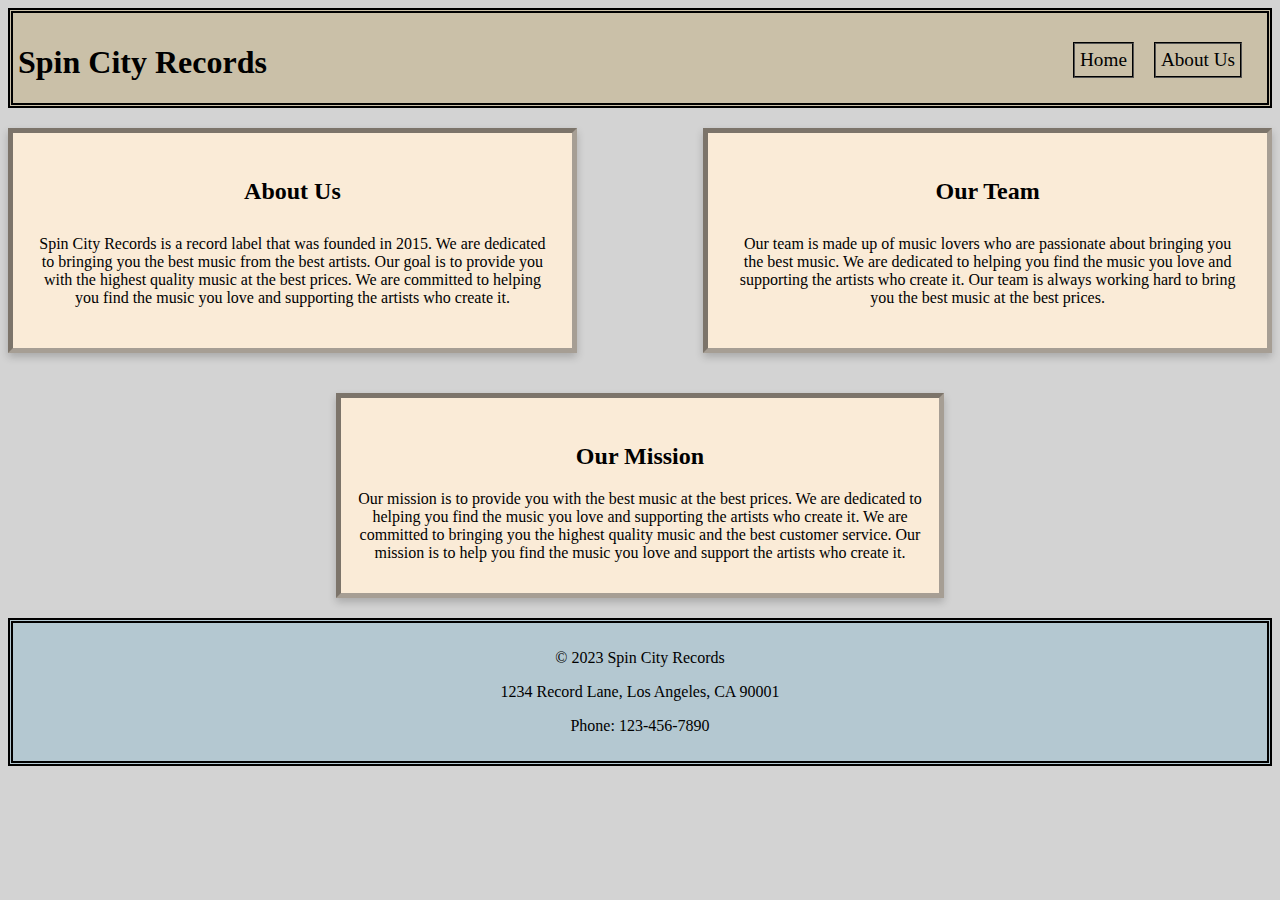
<file: Individual Activity 2/about.html>
<!DOCTYPE html>
<html lang="en">
    <head>
        <meta charset="UTF-8">
        <title>About Us</title>
        <link rel="stylesheet" href="styles.css">
    </head>
    <body>
        <header>
            <h1>Spin City Records</h1>
            <nav>
                <ul>
                    <li class="menu_nav_item"><a href="index.html">Home</a></li>
                    <li class="menu_nav_item"><a href="about.html">About Us</a></li>
                </ul>
            </nav>
        </header>

        <div class="clear">
            <div class="about-left">
                <h2 id="abtHead">About Us</h2>
                <p id="abtPar">Spin City Records is a record label that was founded in 2015. We are dedicated to bringing you the best music from the best artists. Our goal is to provide you with the highest quality music at the best prices. We are committed to helping you find the music you love and supporting the artists who create it.</p>
            </div>
            <div class="about-right">
                <h2 id="abtTeam">Our Team</h2>
                <p id="teamPar">Our team is made up of music lovers who are passionate about bringing you the best music. We are dedicated to helping you find the music you love and supporting the artists who create it. Our team is always working hard to bring you the best music at the best prices.</p>
            </div>
        </div>
        <div class="mission">
            <h2 id="abtMission">Our Mission</h2>
            <p id="missionPar">Our mission is to provide you with the best music at the best prices. We are dedicated to helping you find the music you love and supporting the artists who create it. We are committed to bringing you the highest quality music and the best customer service. Our mission is to help you find the music you love and support the artists who create it.</p>
        </div>
      
        <footer id="abtFooter">
            <p>&copy; 2023 Spin City Records</p>
            <p>1234 Record Lane, Los Angeles, CA 90001</p>
            <p>Phone: 123-456-7890</p>
        </footer> 
    </body>
</file>
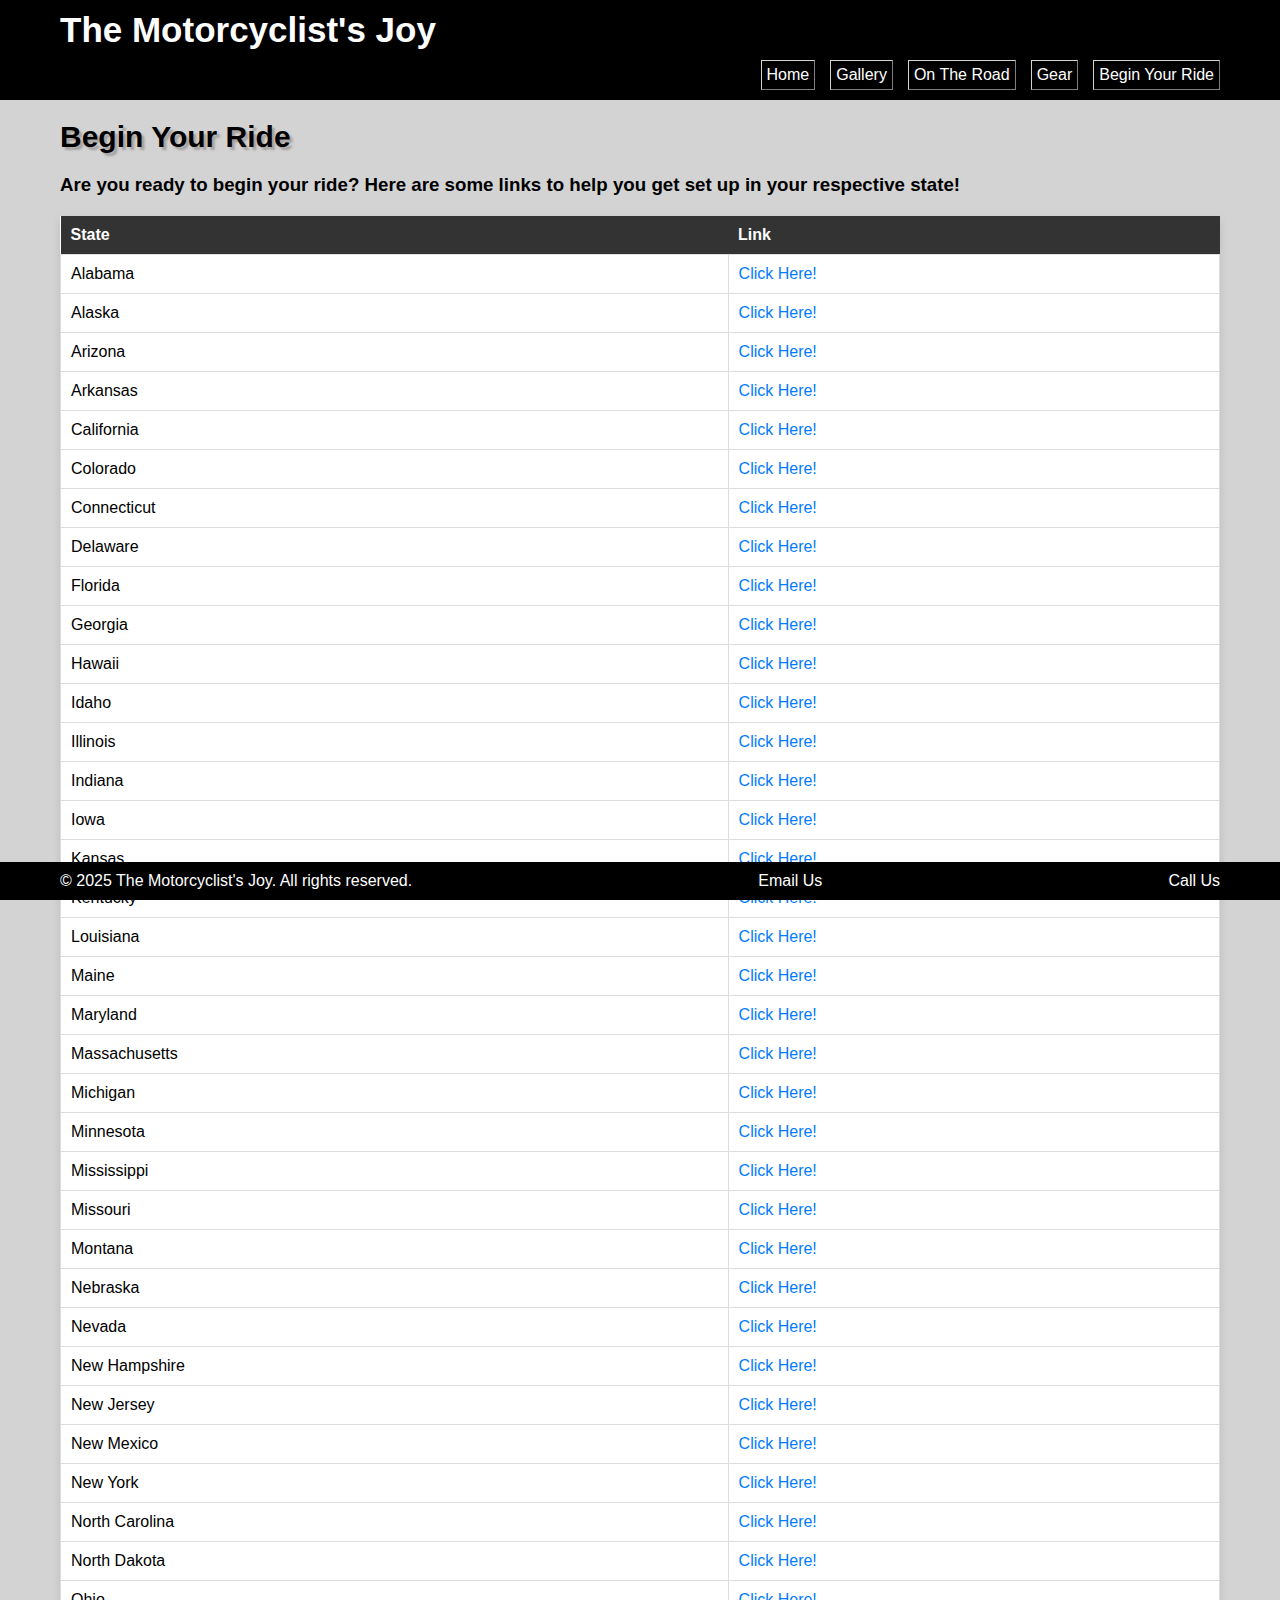
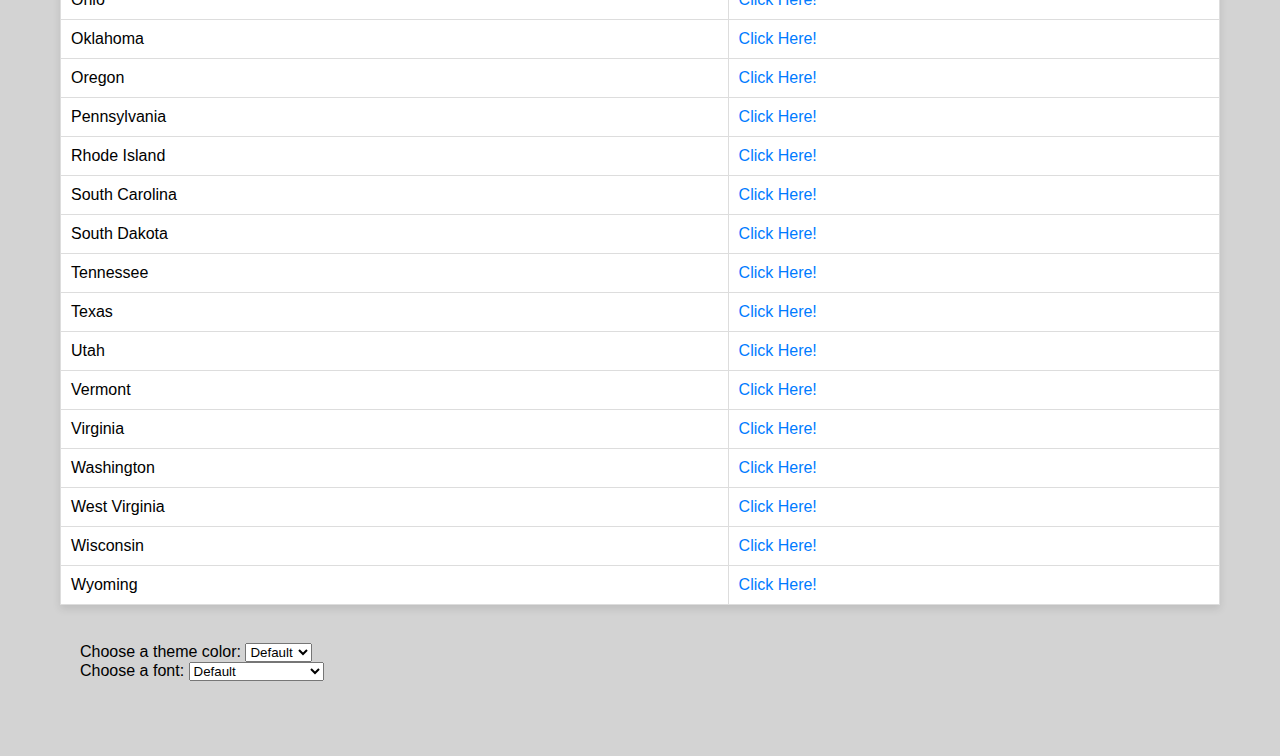
<file: Individual Activity 4 05.17.27/byr.html>
<!DOCTYPE html>
<html>
  <head>
    <title>The Motorcyclist's Joy</title>
    <link rel="icon" href="favicon.ico">
    <link rel="stylesheet" href="styles.css">
    <script src="programs.js"></script>
    <meta charset="UTF-8">
    <meta name="viewport" content="width=device-width" initial-scale=1.0>
  </head>
  <body>
    <div class="main">
      <header>
        <div class="container">
          <h1>
            The Motorcyclist's Joy
          </h1> 
          <nav class="local_nav">
            <ul>
              <li><a href="index.html">Home</a></li>
              <li><a href="gallery.html">Gallery</a></li>
              <li><a href="otr.html">On The Road</a></li>
              <li><a href="gear.html">Gear</a></li>
              <li><a href="byr.html">Begin Your Ride</a></li>
            </ul>
          </nav>
        </div>
      </header>
        <div class="container">
            <h2 class="page_title">Begin Your Ride</h2>
            <div id="responsive_container">
                <div class="byr">
                    <h3 class="byr">Are you ready to begin your ride? Here are some links to help you get set up in your respective state!</h3>
                    <table>
                      <data>
                        <tr>
                          <th>State</th>
                          <th>Link</th>
                        </tr>
                        <tr>
                          <td>Alabama</td>
                          <td><a href="https://www.alea.gov/sites/default/files/inline-files/motorcyclemanual_0.pdf">Click Here!</a></td>
                        </tr>
                        <tr>
                          <td>Alaska</td>
                          <td><a href="https://dmv.alaska.gov/credential-services/motorcycle-license/">Click Here!</a></td>
                        </tr>
                        <tr>
                          <td>Arizona</td>
                          <td><a href="https://azdot.gov/mvd/services/driver-services/motorcycle-license">Click Here!</a></td>
                        </tr>
                        <tr>
                          <td>Arkansas</td>
                          <td><a href="https://www.dfa.arkansas.gov/office/driver-services/licenses-ids-permits/motorcycle-license/">Click Here!</a></td>
                        </tr>
                        <tr>
                          <td>California</td>
                          <td><a href="https://www.dmv.ca.gov/portal/handbook/motorcycle-handbook/license-requirements/">Click Here!</a></td>
                        </tr>
                        <tr>
                          <td>Colorado</td>
                          <td><a href="https://dmv.colorado.gov/drivers/im-motorcycle-driver">Click Here!</a></td>
                        </tr>
                        <tr>
                          <td>Connecticut</td>
                          <td><a href="https://portal.ct.gov/dmv/licenses-permits-ids/get-learners-permit/get-motorcycle-learners-permit?language=en_US">Click Here!</a></td>
                        </tr>
                        <tr>
                          <td>Delaware</td>
                          <td><a href="https://dmv.de.gov/DriverServices/drivers_license/index.shtml?dc=dr_lic_motorcycle">Click Here!</a></td>
                        </tr>
                        <tr>
                          <td>Florida</td>
                          <td><a href="https://www.flhsmv.gov/driver-licenses-id-cards/motorcycle-rider-education-endorsements/">Click Here!</a></td>
                        </tr>
                        <tr>
                          <td>Georgia</td>
                          <td><a href="https://dds.georgia.gov/georgia-licenseid/motorcycle-licensepermit">Click Here!</a></td>
                        </tr>
                        <tr>
                          <td>Hawaii</td>
                          <td><a href="https://www.vrl.hawaiicounty.gov/driver-s-licensing/motorcycle-moped-license">Click Here!</a></td>
                        </tr>
                        <tr>
                          <td>Idaho</td>
                          <td><a href="https://itd.idaho.gov/wp-content/uploads/2016/06/motorcycle_manual.pdf">Click Here!</a></td>
                        </tr>
                        <tr>
                          <td>Illinois</td>
                          <td><a href="https://idot.illinois.gov/transportation-system/transportation-safety/roadway-safety/education/ssm/programs/m-class.html">Click Here!</a></td>
                        </tr>
                        <tr>
                          <td>Indiana</td>
                          <td><a href="https://www.in.gov/rsi/motorcycle-endorsement/">Click Here!</a></td>
                        </tr>
                        <tr>
                          <td>Iowa</td>
                          <td><a href="https://www.iowataxandtags.org/drivers-license-services/motorcycle-license/">Click Here!</a></td>
                        </tr>
                        <tr>
                          <td>Kansas</td>
                          <td><a href="https://www.ksrevenue.gov/pdf/mchdbk.pdf">Click Here!</a></td>
                        </tr>
                        <tr>
                          <td>Kentucky</td>
                          <td><a href="https://drive.ky.gov/Drivers/Pages/Motorcycle%20Credentials.aspx">Click Here!</a></td>
                        </tr>
                        <tr>
                          <td>Louisiana</td>
                          <td><a href="https://lsp.org/services/training/motorcycle-safety/">Click Here!</a></td>
                        </tr>
                        <tr>
                          <td>Maine</td>
                          <td><a href="https://www.maine.gov/sos/bmv/driver-licenses-and-ids/teach-driving/obtain-a-motorcycle-school-license">Click Here!</a></td>
                        </tr>
                        <tr>
                          <td>Maryland</td>
                          <td><a href="https://mva.maryland.gov/about-mva/Pages/info/26300/26300-55T.aspx">Click Here!</a></td>
                        </tr>
                        <tr>
                          <td>Massachusetts</td>
                          <td><a href="https://www.mass.gov/motorcycle-class-m-drivers-licenses">Click Here!</a></td>
                        </tr>
                        <tr>
                          <td>Michigan</td>
                          <td><a href="https://www.michigan.gov/sos/all-services/motorcycle-endorsement">Click Here!</a></td>
                        </tr>
                        <tr>
                          <td>Minnesota</td>
                          <td><a href="https://dps.mn.gov/divisions/ots/safe-driving-information-and-laws/mn-motorcycle-safety-center/motorcycle-license">Click Here!</a></td>
                        </tr>
                        <tr>
                          <td>Mississippi</td>
                          <td><a href="https://www.driverservicebureau.dps.ms.gov/node/299">Click Here!</a></td>
                        </tr>
                        <tr>
                          <td>Missouri</td>
                          <td><a href="https://dor.mo.gov/pdf/motorman_section4.pdf">Click Here!</a></td>
                        </tr>
                        <tr>
                          <td>Montana</td>
                          <td><a href="https://mvdmt.gov/motorcycle/">Click Here!</a></td>
                        </tr>
                        <tr>
                          <td>Nebraska</td>
                          <td><a href="https://dmv.nebraska.gov/dl/motorcycle-license-class-m">Click Here!</a></td>
                        </tr>
                        <tr>
                          <td>Nevada</td>
                          <td><a href="https://dmv.nv.gov/motorcycle.htm">Click Here!</a></td>
                        </tr>
                        <tr>
                          <td>New Hampshire</td>
                          <td><a href="https://www.dmv.nh.gov/drivers-licensenon-driver-ids/motorcycle-license-endorsement">Click Here!</a></td>
                        </tr>
                        <tr>
                          <td>New Jersey</td>
                          <td><a href="https://www.nj.gov/mvc/vehicletopics/motorcycle.htm">Click Here!</a></td>
                        </tr>
                        <tr>
                          <td>New Mexico</td>
                          <td><a href="https://nm-msp.org/">Click Here!</a></td>
                        </tr>
                        <tr>
                          <td>New York</td>
                          <td><a href="https://dmv.ny.gov/driver-license/get-a-motorcycle-learner-permit-and-license">Click Here!</a></td>
                        </tr>
                        <tr>
                          <td>North Carolina</td>
                          <td><a href="https://www.ncdot.gov/dmv/license-id/driver-licenses/motorcycle/Pages/default.aspx">Click Here!</a></td>
                        </tr>
                        <tr>
                          <td>North Dakota</td>
                          <td><a href="https://www.dot.nd.gov/driver/motorcycle-license">Click Here!</a></td>
                        </tr>
                        <tr>
                          <td>Ohio</td>
                          <td><a href="https://www.bmv.ohio.gov/dl-mo-motorcycle.aspx">Click Here!</a></td>
                        </tr>
                        <tr>
                          <td>Oklahoma</td>
                          <td><a href="https://oklahoma.gov/service/all-pages/apply-for-endrosement.html">Click Here!</a></td>
                        </tr>
                        <tr>
                          <td>Oregon</td>
                          <td><a href="https://www.oregon.gov/odot/dmv/pages/driverid/motorcycle_endorse.aspx">Click Here!</a></td>
                        </tr>
                        <tr>
                          <td>Pennsylvania</td>
                          <td><a href="https://www.pa.gov/services/dmv/get-a-class-m-motorcycle-license.html">Click Here!</a></td>
                        </tr>
                        <tr>
                          <td>Rhode Island</td>
                          <td><a href="https://dmv.ri.gov/licenses-permits-ids/motorcycles">Click Here!</a></td>
                        </tr>
                        <tr>
                          <td>South Carolina</td>
                          <td><a href="https://www.scdmvonline.com/Vehicle-Owners/Types-Of-Vehicles/Motorcycle">Click Here!</a></td>
                        </tr>
                        <tr>
                          <td>South Dakota</td>
                          <td><a href="https://dps.sd.gov/driver-licensing/motorcycle-license">Click Here!</a></td>
                        </tr>
                        <tr>
                          <td>Tennessee</td>
                          <td><a href="https://www.tn.gov/safety/driver-services/classm.html">Click Here!</a></td>
                        </tr>
                        <tr>
                          <td>Texas</td>
                          <td><a href="https://www.dps.texas.gov/section/driver-license/motorcycle-license">Click Here!</a></td>
                        </tr>
                        <tr>
                          <td>Utah</td>
                          <td><a href="https://dld.utah.gov/add-motorcycle-endorsement/">Click Here!</a></td>
                        </tr>
                        <tr>
                          <td>Vermont</td>
                          <td><a href="https://dmv.vermont.gov/licenses/types-of-licenses-ids/motorcycle-endorsement">Click Here!</a></td>
                        </tr>
                        <tr>
                          <td>Virginia</td>
                          <td><a href="https://www.dmv.virginia.gov/licenses-ids/motorcycle/getting">Click Here!</a></td>
                        </tr>
                        <tr>
                          <td>Washington</td>
                          <td><a href="https://dol.wa.gov/driver-licenses-and-permits/motorcycle/get-2-wheel-motorcycle-permit-or-endorsement">Click Here!</a></td>
                        </tr>
                        <tr>
                          <td>West Virginia</td>
                          <td><a href="https://transportation.wv.gov/DMV/Pages/motorcycle.aspx">Click Here!</a></td>
                        </tr>
                        <tr>
                          <td>Wisconsin</td>
                          <td><a href="https://wisconsindot.gov/pages/dmv/motorcycles/mc-how-aply/mc-md-lic.aspx">Click Here!</a></td>
                        </tr>
                        <tr>
                          <td>Wyoming</td>
                          <td><a href="https://www.dot.state.wy.us/home/dot_safety/motorcycle-safety/get-trained.html">Click Here!</a></td>
                        </tr>
                      </data>
                    </table>
                   
                </div>
        </div>
        <br/>
        <div class="container">
          <form>
        <label for="theme">Choose a theme color:</label>
        <select id="theme" name="theme" onchange="changeTheme(event)">
          <option value="Default">Default</option>
          <option value="red">Red</option>
          <option value="blue">Blue</option>
          <option value="green">Green</option>
          <option value="yellow">Yellow</option>
          <option value="orange">Orange</option>
          <option value="purple">Purple</option>
          <option value="pink">Pink</option>
          <option value="brown">Brown</option>
        </select>
        <br/>
        <label for="font">Choose a font:</label>
        <select id="font" name="font" onchange="changeFont(event)">
          <option value="Default">Default</option>
          <option value="Courier New">Courier New</option>
          <option value="Georgia">Georgia</option>
          <option value="Times New Roman">Times New Roman</option>
          <option value="Verdana">Verdana</option>
          <option value="Comic Sans MS">Comic Sans MS</option>
          <option value="Impact">Impact</option>
        </select>
          </form>
        </div>
    </div>
    <footer>
        <div class="container">
          <p>© 2025 The Motorcyclist's Joy. All rights reserved.</p>
          <p><a href="mailto:axp5949@psu.edu">Email Us</a></p>
          <p><a href="tel:0000000000">Call Us</a></p>
        </div>
    </footer>
</body>
</html>
</file>
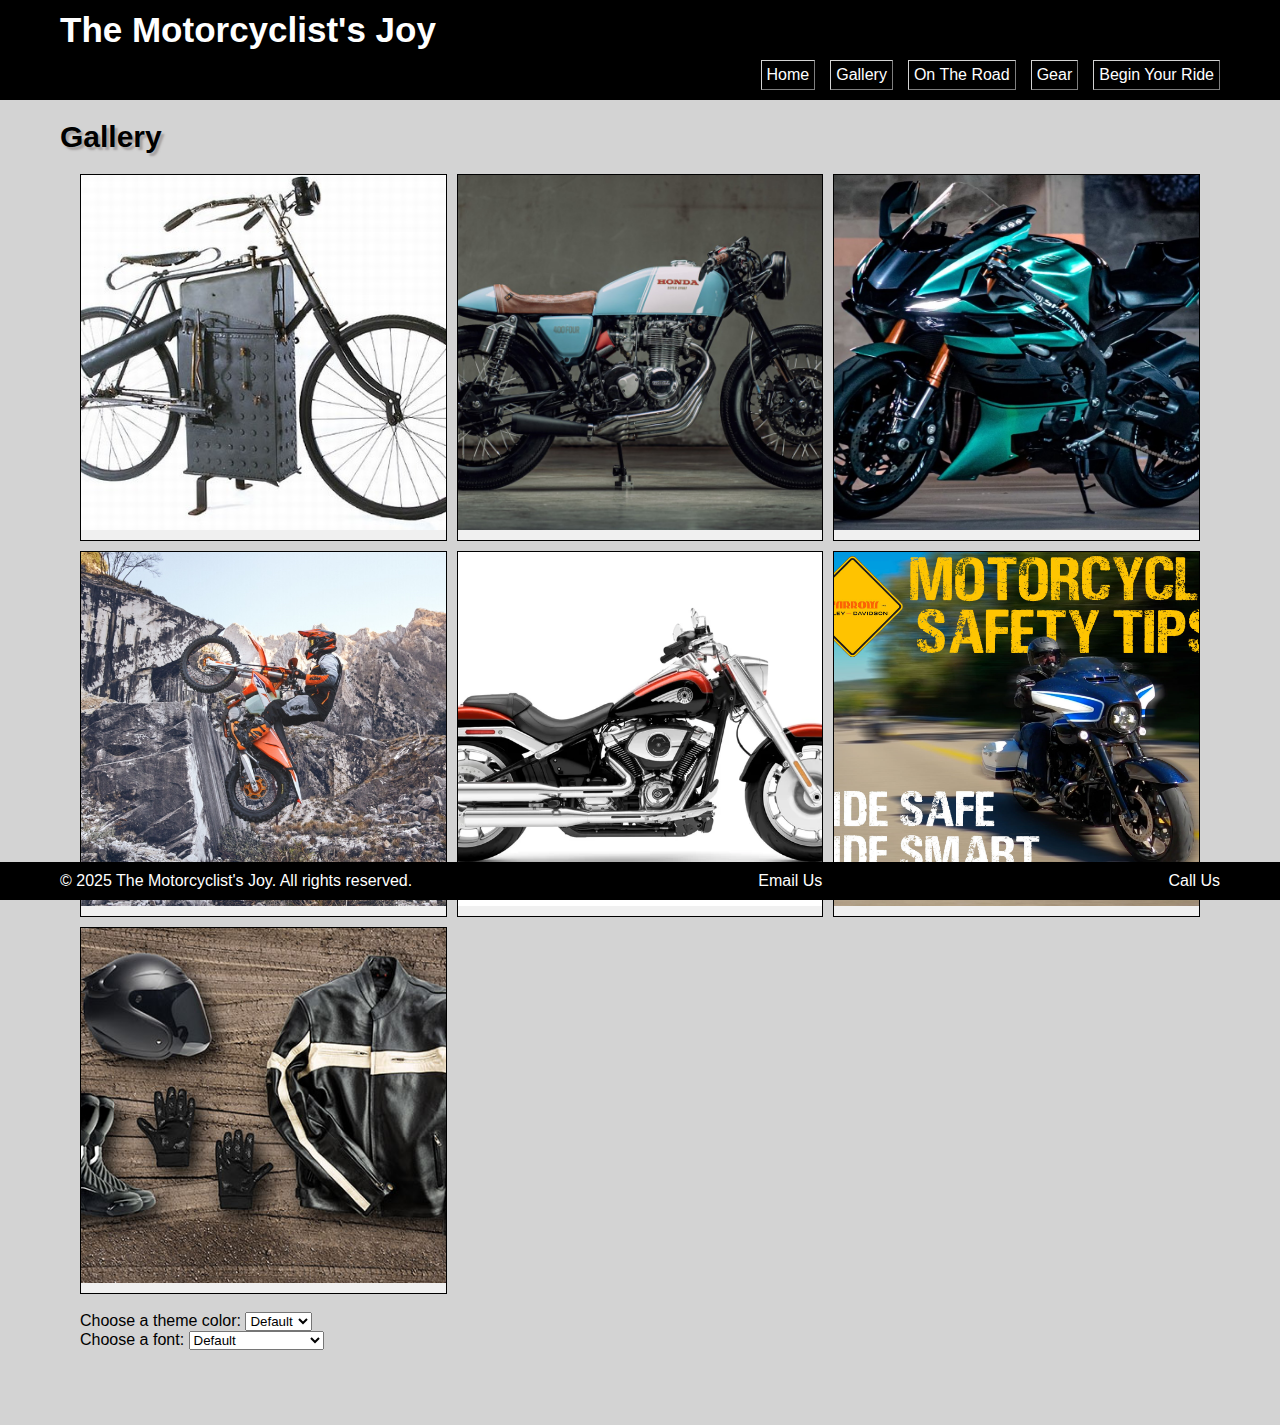
<file: Individual Activity 4 05.17.27/gallery.html>
<!DOCTYPE html>
<html>
  <head>
    <title>Gallery</title>
    <link rel="icon" href="favicon.ico">
    <link rel="stylesheet" href="styles.css">
    <script src="programs.js"></script>
    <meta charset="UTF-8">
    <meta name="viewport" content="width=device-width" initial-scale=1.0>
  </head>
  <body>
    <div class="main">
      <header>
        <div class="container">
          <h1>
            The Motorcyclist's Joy
          </h1> 
          <nav class="local_nav">
            <ul>
              <li><a href="index.html">Home</a></li>
              <li><a href="gallery.html">Gallery</a></li>
              <li><a href="otr.html">On The Road</a></li>
              <li><a href="gear.html">Gear</a></li>
              <li><a href="byr.html">Begin Your Ride</a></li>
            </ul>
          </nav>
        </div>
      </header>
        <div class="container">
            <h2 class="page_title">Gallery</h2>
            <div class="container" id="gallery_grid">
              <div id="img1" class="img">
                <img src="steam_moto_orig.jpg" alt="Steam Powered Motorcycle">
              </div>
              <div id="img2" class="img">
                <img src="cafe_racer.jpeg" alt="Cafe Racer Motorcycle">
              </div>
              <div id="img3" class="img">
                <img src="moto.jpg" alt="Yamaha R6">
              </div>
              <div id="img4" class="img">
                <img src="moto_sports.jpg" alt="MotoSports Still Shot">
              </div>
              <div id="img5" class="img">
                <img src="hd_fatboy.webp" alt="Harley-Davidson Fat Boy">
              </div>
              <div id="img6" class="img">
                <img src="moto_safety.jpg" alt="Motorcycle Safety Poster">
              </div>
              <div id="img1" class="img">
                <img src="moto_gear.jpg" alt="Motorcycle Gear">
              


            </div>
        </div>
        <br/>
        <div class="container">
          <form>
        <label for="theme">Choose a theme color:</label>
        <select id="theme" name="theme" onchange="changeTheme(event)">
          <option value="Default">Default</option>
          <option value="red">Red</option>
          <option value="blue">Blue</option>
          <option value="green">Green</option>
          <option value="yellow">Yellow</option>
          <option value="orange">Orange</option>
          <option value="purple">Purple</option>
          <option value="pink">Pink</option>
          <option value="brown">Brown</option>
        </select>
        <br/>
        <label for="font">Choose a font:</label>
        <select id="font" name="font" onchange="changeFont(event)">
          <option value="Default">Default</option>
          <option value="Courier New">Courier New</option>
          <option value="Georgia">Georgia</option>
          <option value="Times New Roman">Times New Roman</option>
          <option value="Verdana">Verdana</option>
          <option value="Comic Sans MS">Comic Sans MS</option>
          <option value="Impact">Impact</option>
        </select>
          </form>
        </div>
    </div>
    <footer>
        <div class="container">
          <p>© 2025 The Motorcyclist's Joy. All rights reserved.</p>
          <p><a href="mailto:axp5949@psu.edu">Email Us</a></p>
          <p><a href="tel:0000000000">Call Us</a></p>
        </div>
    </footer>
</body>
</html>
</file>
<file: Individual Activity 1/styles.css>
html {
    background-color: antiquewhite
}
h1 {
    text-align: center;
    border-style: double;
}
.incomplete {
    color:red
}
img {
    width: 75%;
    height: auto
}
figcaption {
    font-size: 10px;
    padding-left: 5px;
    text-align: center
}
span {
    background-color:rgba(143, 138, 138, 0.694)
}
footer {
    background-color: rgba(139, 214, 182, 0.694);
    border-style: ridge
}
</file>
<file: Individual Activity 2/styles.css>
body{
    background: lightgray
}
header{
    background-color: rgba(185, 154, 86, 0.341);
    padding-top: 10px;
    border: 5px double black;
    display: flex;
    overflow: hidden;
    justify-content: space-between;
}
h1{
    font-family: Mogra, serif;
    padding-left: 5px;
}
nav{
    overflow: hidden;
    padding-right: 5x;
}
ul{
 
    font-size: larger;
    padding-right: 15px;
    display: flex;
    order: 5;
}
.menu_nav_item{
    display: inline-block;
    font-family: "Luminari", serif;
    margin: auto;
    border: 2px groove black;
    padding: 5px 0px 5px 0px;
    margin: 0px 10px 0px 10px;
}
a{
    text-decoration: none;
    padding: 5px;
    color: black;
}
a:hover{
    background-color: rgba(167, 15, 144, 0.341);
    color: #FFFFFF;
}

.albums{
    display: flex;
    flex-direction: row;
    justify-content: center;
    flex-wrap: wrap;
    align-items: center;
    gap: 20px;
    margin-top: 20px;
}

.album{
    position: relative; 
    display: inline-block;
}

img{
    height: 250px;
    width: 250px;
    display: block;
}

img:hover{
    transform: translateY(30px) scale(1.1); 
    box-shadow: 0 8px 16px rgba(0, 0, 0, 0.3); 
}
.hover-content{
    display: none; 
    position: absolute;
    bottom: 10px; 
    left: 50%;
    transform: translateX(-50%);
    background-color: rgba(255, 255, 255, 0.9); 
    color: black;
    padding: 5px 10px;
    border: 1px solid black;
    border-radius: 5px;
    white-space: nowrap; 
    z-index: 10;
    font-size: 14px;
    text-align: center;
}

.album:hover .hover-content{
    display: block; 
}
table{
    width: 80%;
    margin: 40px auto;
    border-collapse: collapse;
    text-align: left;
    background-color: white;
    border: 2px solid black;
}

th, td{
    padding: 10px;
    border: 1px solid black;
}

th{
    background-color: rgba(185, 154, 86, 0.341);
    font-weight: bold;
    text-align: center;
}

tr:nth-child(even){
    background-color: #f2f2f2;
}

tr:hover{
    background-color: rgba(167, 15, 144, 0.1);
}

footer{
    background-color: rgba(153, 190, 208, 0.524);
    padding: 10px;
    text-align: center;
    border: 5px double black;
}

#abtHead{
    font-family: Mogra, serif;
    text-align: center;
    padding-top: 10px;
}

#abtPar{
    font-family: serif;
    text-align: center;
    padding: 10px;
}
#abtTeam{
    font-family: Mogra, serif;
    text-align: center;
    padding-top: 10px;
}
#teamPar{
    font-family: serif;
    text-align: center;
    padding: 10px;
}
.about-left, .about-right{
    width: 45%; 
    padding: 10px;
    box-sizing: border-box; 
}

.about-left{
    float: left; 
    text-align: left;
}

.about-right{
    float: right; 
    text-align: left;
}

#abtMission{
    font-family: Mogra, serif;
    text-align: center;
    padding-top: 10px;
}

#missionPar{
    font-family: serif;
    text-align: center;
}

body::after{
    content: "";
    display: block;
    clear: both; 
}


.clear::after{
    content: "";
    display: table;
    clear: both;
}

.about-left, .about-right, .mission{
    width: 45%; 
    border: 5px inset rgba(0, 0, 0, 0.5);
    padding: 15px; 
    margin: 20px auto; 
    background-color: antiquewhite; 
    box-shadow: 0 4px 8px rgba(0, 0, 0, 0.2);
    text-align: left; 
}
</file>
<file: Individual Activity 3/styles.css>
/* General styles */
body {
    font-family: Arial, sans-serif;
    margin: 0;
    padding: 0;
    background: lightgray;
}

header {
    text-align: center;
    background-color: rgba(185, 154, 86, 0.341);
    padding: 20px;
    border-bottom: 5px double black;
}

h1 {
    font-family: Mogra, serif;
    margin: 0;
}

footer {
    text-align: center;
    background-color: rgba(185, 154, 86, 0.341);
    padding: 10px;
    border: inset 5px black;
}

/* Large screens (default) */
.gallery {
    display: flex;
    flex-wrap: wrap;
    justify-content: center;
    gap: 20px;
    padding: 20px;
}

.gallery img {
    width: 300px;
    height: auto;
    border: 2px solid black;
    box-shadow: 0 4px 8px rgba(0, 0, 0, 0.2);
}
.menu {
    display: none;
}

.directions {
    display: none;
}
/* Medium screens (tablets) */
@media (max-width: 1024px) {
    .gallery {
        display: none; 
    }

    .menu {
        display: flex;
        flex-direction: column;
        gap: 20px;
        padding: 20px;
    }

    .menu-item {
        display: flex;
        align-items: flex-start;
        gap: 20px;
    }

    .menu-item img {
        width: 150px;
        height: auto;
        border: 2px solid black;
    }

    .menu-item  h2, .menu-item p {
        margin: 0;
    }

    .menu-item div {
        display: flex;
        flex-direction: column; 
        justify-content: flex-start; 
    }
    footer {
        display: flex;
        justify-content: center;
        padding: 10px;
        background-color: rgba(185, 154, 86, 0.341);
    }

    #location-description {
        display: none; 
    }
}

/* Small screens (phones) */
@media (max-width: 768px) {
    .gallery, .menu, footer {
        display: none; 
    }

    .directions {
        display: flex;
        flex-direction: column;
        align-items: center;
        padding: 20px;
    }

    .directions img {
        width: 100%;
        max-width: 300px;
        height: auto;
        border: 2px solid black;
    }

    .directions p {
        font-size: 16px;
        text-align: center;
        margin-top: 10px;
    }
}
</file>
<file: Individual Activity 4 05.17.27/styles.css>
/*#region**/ /* #GlobalStyles */
.container {
    max-width: 1200px; 
    margin: 0 auto; 
    padding: 0 20px; 
    box-sizing: border-box; 
}

body {
    font-family: Arial, sans-serif;
    margin: 0;
    padding: 0;
    background: lightgray;
}
div.main{
    margin-bottom: 75px;
}
footer {
    background-color: black;
    color: white;
    text-align: center;
    padding: 10px 0; 
    position: fixed;
    bottom: 0;
    width: 100%;
    left: 0;
    z-index: 1000;
}
footer .container {
    display: flex;
    justify-content: space-between;
    align-items: center;
}
footer .container p {
    margin: 0;
}
footer .container a {
    color: white;
    text-decoration: none;
}
footer .container a:hover {
    color: lightgrey;
}

header {
    background-color: black;
    color: white;
    padding: 10px 0; }

header .container {
    display: flex;
    flex-direction: column;
}

header h1 {
    margin: 0;
    padding: 0;
    font-size: 35px;
    text-align: left;
}

header .local_nav {
    display: flex;
    justify-content: flex-end;
    margin-top: 10px;
}

header .local_nav ul {
    display: flex;
    list-style: none;
    padding: 0;
    margin: 0;
}

header .local_nav li {
    padding: 5px;
    margin-left: 15px;
    border: 1px outset lightgrey;
    text-align: center;
}
header .local_nav li:active {
    border: 1px inset lightgrey;
}

header .local_nav a {
    text-decoration: none;
    color: white;
    text-align: center;
}

header .local_nav a:hover {
    color: lightgrey;
}

h2, p, img {
    margin: 0 0 20px;
}
 
h2 {
    margin-top: 10px;
    text-shadow: 3px 3px 2px rgba(152, 147, 147, 0.768);

}
h2.page_title {
    font-size: 30px;
    margin-top: 20px;
}

.moto_img {
    width: 70%;
    height: auto;
    display: block;
    margin: 0 auto;
}
.container#contactus {
    display: flex;
    flex-direction: column;
    align-items: center;

}
#contactForm textarea {
    width: 450px; 
    height: auto; 
    resize: vertical; 
}
#responseMessage {
    color: green;
    font-weight: bold;
    margin-top: 10px;
    text-align: center; 
}

#gallery_grid .img {
    display: flex;
    justify-content: center;
    align-items: center;
    overflow: hidden; 
    background-color: #f0f0f0; 
    border: 1px solid black; 
    aspect-ratio: 1 / 1; 
}

#gallery_grid .img img {
    width: 100%; 
    height: 100%; 
    object-fit: cover; 
    transition: transform 0.3s ease, object-fit 0.3s ease; 
}
#gallery_grid .img:hover img {
    object-fit: contain; 
    transform: scale(1.1); 
    overflow: visible; 
}

table {
    width: 100%; 
    border-collapse: collapse; 
    margin: 20px 0; 
    font-size: 16px; 
    text-align: left; 
    background-color: white;
    box-shadow: 0 4px 8px rgba(0, 0, 0, 0.1); 
}

table th {
    background-color: #333; 
    color: white; 
    padding: 10px;
    text-align: left;
    font-weight: bold; 
}

table td {
    padding: 10px;
    border: 1px solid #ddd; 
}

table tr:hover {
    background-color: #f1f1f1;
}

table a {
    color: #007bff; 
    text-decoration: none; 
}

table a:hover {
    text-decoration: underline; 
}
/*#endregion*/

/*#region**/ /* Default Large Screen (Desktop) */
div#gallery_grid{
    display: grid;
    grid-template-columns: repeat(3, 1fr);
    gap: 10px;
    margin: 0 auto;
}
div.safety{
    display: grid;
    grid-template-columns: 2fr 1fr;
}
div.safety h3{
    grid-column: 1 ;
    grid-row: 1;
    text-align: center;
}
div.safety ul{
    grid-column: 1;
    grid-row: 2;
    
}
div.safety img{
    width: 100%;
    height: auto;
    grid-column: 2;
    grid-row: 2;
    border: 1px solid black;
}
p.safety{
   text-align : center;
   background-color: #b0adadc8; 
    border: 1px solid #808080; 
    padding: 5px 1px;
}
div.safety li{
    padding: 0 0 5px 0;
}
div.gear {
    display: grid;
    grid-template-columns: 2fr 1fr; 
}

div.gear h3 {
    grid-column: 1 ; 
    grid-row: 1; 
    text-align: center; 
}

div.gear img {
    grid-column: 2; 
    grid-row: 2; 
    width: 100%; 
    height: auto; 
    border: 1px solid black; 
}

div.gear ul {
    grid-column: 1; 
    grid-row: 2;
}
/*#endregion*/

/*#region**/ /* Medium Screens (Tablets) */
@media (max-width: 1024px) {
    div#gallery_grid{
        display: grid;
        grid-template-columns: repeat(2, 1fr);
        gap: 10px;
        margin: 0 auto;
    }

    #gallery_grid .img:hover img {
        object-fit: contain; 
        transform: scale(1.1); 
        overflow: visible; 
    }
   
    div#responsive_container {
        display: flex;
        flex-direction: column; 
        align-items: center; 
    }

    div.safety {
        display: flex;
        flex-direction: column; 
        align-items: center;
    }

    div.safety img {
        order: 1; 
        width: 100%; 
        height: auto; 
        margin: 20px 0; 
    }

    div.safety h3 {
        order: 2; 
        text-align: center;
        margin: 10px 0;
    }

    div.safety ul {
        order: 3; 
        margin: 0 auto;
        padding: 0 20px;
    }

    div.gear {
        display: grid;
        grid-template-columns: 1fr;
        align-items: center; 
    }

    div.gear img {
        grid-column: 1; 
        grid-area: 1;
        width: 100%; 
        height: auto; 
        margin: 20px 0; /
    }

    div.gear h3 {
        grid-column: 1;
        grid-row: 2;
        text-align: center;
        margin: 10px 0;
    }

    div.gear ul {
        grid-column: 1;
        grid-row: 3;
        margin: 0 auto;
        padding: 0 20px;
    }

}
/*#endregion*/

/*#region**/ /* Small Screens (Mobile) */
@media (max-width: 768px) {
    header h1{
        text-align: center;
    }
    header .local_nav li {
        text-decoration: none;
        color: white;
        text-align: center;
    }
    header .local_nav {
        justify-content: center;
        margin-top: 10px;
    }
    div#gallery_grid{
        display: grid;
        grid-template-columns: 1fr;
        gap: 10px;
        margin: 0 auto;
    }
    #gallery_grid .img:focus img {
        object-fit: contain; 
        transform: scale(1.1); 
        overflow: visible;
    }
    div#safety{
        display: grid;
        grid-template-columns: 2fr 1fr;
    }
    .page_title{
        text-align: center;
    }
    div#responsive_container {
        display: flex;
        flex-direction: column; 
        align-items: center; 
    }

    div.safety {
        display: flex;
        flex-direction: column;
        align-items: center;
    }

    div.safety img {
        order: 1; 
        width: 100%; 
        max-width: 600px;
        height: auto; 
        margin: 20px 0; 
    }

    div.safety h3 {
        order: 2; 
        text-align: center;
        margin: 10px 0;
    }

    div.safety ul {
        order: 3;
        margin: 0 auto;
        padding: 0 20px;
    }

    div.gear {
        display: flex;
        flex-direction: column; 
        align-items: center; 
    }

    div.gear img {
        order: 1; 
        width: 100%; 
        max-width: 600px; 
        height: auto; 
        margin: 20px 0; 
    }

    div.gear h3 {
        order: 2; 
        text-align: center;
        margin: 10px 0;
    }

    div.gear ul {
        order: 3; 
        margin: 0 auto;
        padding: 0 20px;
    }
    table {
        font-size: 14px; 
    }

    table th, table td {
        padding: 8px; 
    }
}
/*#endregion*/
</file>
<file: Individual Activity 4/styles.css>
/*#region**/ /* #GlobalStyles */
.container {
    max-width: 1200px; 
    margin: 0 auto; 
    padding: 0 20px; 
    box-sizing: border-box; 
}

body {
    font-family: Arial, sans-serif;
    margin: 0;
    padding: 0;
    background: lightgray;
}
div.main{
    margin-bottom: 75px;
}
footer {
    background-color: black;
    color: white;
    text-align: center;
    padding: 10px 0; 
    position: fixed;
    bottom: 0;
    width: 100%;
    left: 0;
    z-index: 1000;
}
footer .container {
    display: flex;
    justify-content: space-between;
    align-items: center;
}
footer .container p {
    margin: 0;
}
footer .container a {
    color: white;
    text-decoration: none;
}
footer .container a:hover {
    color: lightgrey;
}

header {
    background-color: black;
    color: white;
    padding: 10px 0; }

header .container {
    display: flex;
    flex-direction: column;
}

header h1 {
    margin: 0;
    padding: 0;
    font-size: 35px;
    text-align: left;
}

header .local_nav {
    display: flex;
    justify-content: flex-end;
    margin-top: 10px;
}

header .local_nav ul {
    display: flex;
    list-style: none;
    padding: 0;
    margin: 0;
}

header .local_nav li {
    padding: 5px;
    margin-left: 15px;
    border: 1px outset lightgrey;
    text-align: center;
}
header .local_nav li:active {
    border: 1px inset lightgrey;
}

header .local_nav a {
    text-decoration: none;
    color: white;
    text-align: center;
}

header .local_nav a:hover {
    color: lightgrey;
}

h2, p, img {
    margin: 0 0 20px;
}
 
h2 {
    margin-top: 10px;
    text-shadow: 3px 3px 2px rgba(152, 147, 147, 0.768);

}
h2.page_title {
    font-size: 30px;
    margin-top: 20px;
    font-family: Arial, Helvetica, sans-serif;
    font-weight: bold;

}

.moto_img {
    width: 70%;
    height: auto;
    display: block;
    margin: 0 auto;
}
.container#contactus {
    display: flex;
    flex-direction: column;
    align-items: center;

}
#contactForm textarea {
    width: 450px; 
    height: auto; 
    resize: vertical; 
}
#responseMessage {
    color: green;
    font-weight: bold;
    margin-top: 10px;
    text-align: center; 
}

#gallery_grid .img {
    display: flex;
    justify-content: center;
    align-items: center;
    overflow: hidden; 
    background-color: #f0f0f0; 
    border: 1px solid black; 
    aspect-ratio: 1 / 1; 
}

#gallery_grid .img img {
    width: 100%; 
    height: 100%; 
    object-fit: cover; 
    transition: transform 0.3s ease, object-fit 0.3s ease; 
}
#gallery_grid .img:hover img {
    object-fit: contain; 
    transform: scale(1.1); 
    overflow: visible; 
}

table {
    width: 100%; 
    border-collapse: collapse; 
    margin: 20px 0; 
    font-size: 16px; 
    text-align: left; 
    background-color: white;
    box-shadow: 0 4px 8px rgba(0, 0, 0, 0.1); 
}

table th {
    background-color: #333; 
    color: white; 
    padding: 10px;
    text-align: left;
    font-weight: bold; 
}

table td {
    padding: 10px;
    border: 1px solid #ddd; 
}

table tr:hover {
    background-color: #f1f1f1;
}

table a {
    color: #007bff; 
    text-decoration: none; 
}

table a:hover {
    text-decoration: underline; 
}
/*#endregion*/

/*#region**/ /* Default Large Screen (Desktop) */
div#gallery_grid{
    display: grid;
    grid-template-columns: repeat(3, 1fr);
    gap: 10px;
    margin: 0 auto;
}
div.safety{
    display: grid;
    grid-template-columns: 2fr 1fr;
}
div.safety h3{
    grid-column: 1 ;
    grid-row: 1;
    text-align: center;
}
div.safety ul{
    grid-column: 1;
    grid-row: 2;
    
}
div.safety img{
    width: 100%;
    height: auto;
    grid-column: 2;
    grid-row: 2;
    border: 1px solid black;
}
p.safety{
   text-align : center;
   background-color: #b0adadc8; 
    border: 1px solid #808080; 
    padding: 5px 1px;
}
div.safety li{
    padding: 0 0 5px 0;
}
div.gear {
    display: grid;
    grid-template-columns: 2fr 1fr; 
}

div.gear h3 {
    grid-column: 1 ; 
    grid-row: 1; 
    text-align: center; 
}

div.gear img {
    grid-column: 2; 
    grid-row: 2; 
    width: 100%; 
    height: auto; 
    border: 1px solid black; 
}

div.gear ul {
    grid-column: 1; 
    grid-row: 2;
}
/*#endregion*/

/*#region**/ /* Medium Screens (Tablets) */
@media (max-width: 1024px) {
    div#gallery_grid{
        display: grid;
        grid-template-columns: repeat(2, 1fr);
        gap: 10px;
        margin: 0 auto;
    }

    #gallery_grid .img:hover img {
        object-fit: contain; 
        transform: scale(1.1); 
        overflow: visible; 
    }
   
    div#responsive_container {
        display: flex;
        flex-direction: column; 
        align-items: center; 
    }

    div.safety {
        display: flex;
        flex-direction: column; 
        align-items: center;
    }

    div.safety img {
        order: 1; 
        width: 100%; 
        height: auto; 
        margin: 20px 0; 
    }

    div.safety h3 {
        order: 2; 
        text-align: center;
        margin: 10px 0;
    }

    div.safety ul {
        order: 3; 
        margin: 0 auto;
        padding: 0 20px;
    }

    div.gear {
        display: grid;
        grid-template-columns: 1fr;
        align-items: center; 
    }

    div.gear img {
        grid-column: 1; 
        grid-area: 1;
        width: 100%; 
        height: auto; 
        margin: 20px 0; /
    }

    div.gear h3 {
        grid-column: 1;
        grid-row: 2;
        text-align: center;
        margin: 10px 0;
    }

    div.gear ul {
        grid-column: 1;
        grid-row: 3;
        margin: 0 auto;
        padding: 0 20px;
    }

}
/*#endregion*/

/*#region**/ /* Small Screens (Mobile) */
@media (max-width: 768px) {
    header h1{
        text-align: center;
    }
    header .local_nav li {
        text-decoration: none;
        color: white;
        text-align: center;
    }
    header .local_nav {
        justify-content: center;
        margin-top: 10px;
    }
    div#gallery_grid{
        display: grid;
        grid-template-columns: 1fr;
        gap: 10px;
        margin: 0 auto;
    }
    #gallery_grid .img:focus img {
        object-fit: contain; 
        transform: scale(1.1); 
        overflow: visible;
    }
    div#safety{
        display: grid;
        grid-template-columns: 2fr 1fr;
    }
    .page_title{
        text-align: center;
    }
    div#responsive_container {
        display: flex;
        flex-direction: column; 
        align-items: center; 
    }

    div.safety {
        display: flex;
        flex-direction: column;
        align-items: center;
    }

    div.safety img {
        order: 1; 
        width: 100%; 
        max-width: 600px;
        height: auto; 
        margin: 20px 0; 
    }

    div.safety h3 {
        order: 2; 
        text-align: center;
        margin: 10px 0;
    }

    div.safety ul {
        order: 3;
        margin: 0 auto;
        padding: 0 20px;
    }

    div.gear {
        display: flex;
        flex-direction: column; 
        align-items: center; 
    }

    div.gear img {
        order: 1; 
        width: 100%; 
        max-width: 600px; 
        height: auto; 
        margin: 20px 0; 
    }

    div.gear h3 {
        order: 2; 
        text-align: center;
        margin: 10px 0;
    }

    div.gear ul {
        order: 3; 
        margin: 0 auto;
        padding: 0 20px;
    }
    table {
        font-size: 14px; 
    }

    table th, table td {
        padding: 8px; 
    }
}
/*#endregion*/
</file>
<file: IST-250-2-15-25-Angel-Jin-website 2/styles.css>
/*Angel's File*/
:root{
    background-color: antiquewhite;
}
body{
    margin: 0px 0px 0px 0px;
}
header{
    background-color: rgba(15, 106, 167, 0.341);
    padding-top: 10px;
    border: 5px double black;
    display: flex;
    overflow: hidden;
    justify-content: space-between;
}
h1{
    font-family: Mogra, serif;
    padding-left: 5px;
}
nav{
    overflow: hidden;
    padding-right: 5x;
}
ul{
 
    font-size: larger;
    padding-right: 15px;
    display: flex;
    order: 5;
}
.menu_nav_item{
    display: inline-block;
    font-family: "Luminari", serif;
    margin: auto;
    border: 2px groove black;
    padding: 5px 0px 5px 0px;
    margin: 0px 10px 0px 10px;
}
a{
    text-decoration: none;
    padding: 5px;
    color: black;
}
a:hover{
    background-color: rgba(167, 15, 144, 0.341);
    color: #FFFFFF;
}
h2{
    font-size: 60px;
    margin: 0px 0px 50px 0px;
    text-align: center;
    font-family: "Rubik Dirt", serif;
    font-weight: 300;
}
img{
    width: 25%;
    height: auto;
    border: groove;
}
.img_text{
    display: inline-flex;
    margin-bottom: 50px;
    border: 1px solid gray;
}
.img_details{
    display: flex;
    flex-direction: column;
    width: 50%;
}
.item_name{
    margin: 0px 0px 0px 10px;
    font-size: 40px;
    text-decoration: underline;
}
.item_desc{
    margin-left: 40px;
    width: 600px;
    font-family: "Special Elite", serif;
    line-height: 1.6;
}
.item_price{
    font-weight: bold;
    margin-left: 10px;
    margin-top: 10px;
}
.shop{
    height: 50px;
    display: flex;
    width: 10pc;
    flex-direction: column;
    align-items: flex-start;
    gap: 10px;
    margin-top: 5pc;
}

.shop div{
    display: flex;
}

.shop select{
    width: 6pc;

}
.shop label{
    width: 4pc;
}
</file>
<file: Partner Lab 2/styles.css>
body{
    background-color: burlywood;
}
h1{
    text-align: center;
    font-family:'Courier New', Courier, monospace;
    color: grey;
    font-weight: bold;
    border: outset black 2px;
}
.nameOut{
    color:lightseagreen;
    font-weight: light;
    font-style: italic;
}
#inputs{
    border: inset silver 2px;
    background-color: aqua;
    padding: 15px 0px 15px 20px;
}
#aboutOut{
    font-size:20px;
    font-family: Georgia, 'Times New Roman', Times, serif;
}
</file>
<file: Practice Activity 2/styles.css>
html{
    background-color: antiquewhite;
}
.container{
    display: grid;
    grid-template-columns: 1fr 3fr;
}

header{
    text-align: center;
    grid-row: 1;
    grid-column: 1 / 3;
    background-color: rgba(171, 130, 75, 0.436);
}

aside{
    grid-row: 2;
    grid-column: 1;
    background-color: rgb(240, 248, 255, 0.8);
}
aside li{
    text-align: center;
    font-size: 20px;
    font-weight: bold;
    padding-bottom: 10px;
}
aside h2{
    text-align: center;
    font-size: 30px;
    font-weight: bold;
    padding-bottom: 10px;
}
a {
    text-decoration: none;
}
main{
    display: grid;
    grid-template-columns: 1fr 1fr;
    grid-row: 2;
    grid-column: 2 / 3;
}

#content1{
    grid-column: 1 / 3;
    grid-row: 1;;
    justify-content: center;
    align-items: center;
    display: flex;
}

#r6 {
    max-width: 100%;
    max-height: 100%;
    object-fit: contain;
    transform: perspective(1000px) rotateY(15deg) scale(1.1); 
    transition: transform 0.5s ease; 
}
#r6:hover {
    transform: perspective(1000px) rotateY(0deg) scale(1); 
}
#content2{
    grid-column: 1;
    grid-row: 2;
    justify-content: center;
    align-items: center;
    display: flex;
}

#moto{
    max-width: 100%;
    height:fit-content;
    object-fit: contain;
    filter: sepia(0.5) brightness(0.8);
    
}
#content3{
    grid-column: 2;
    grid-row: 2;
    justify-content: center;
    align-items: center;
    display: flex;
}

#moto1{
    max-width: 100%;
    max-height: 100%;
    object-fit: contain;
    animation: slideIn 3s 1s;
    animation-fill-mode: forwards;
    opacity: 0;
}

@keyframes slideIn {
    0% {
        transform: translateX(100%);
        opacity: 0;
    }
    100% {
        transform: translateX(0);
        opacity: 1;
    }
}
#r6, #moto, #moto1 {
    height: 100%; 
    width: auto; 
    object-fit: cover; 
}
footer{
    grid-row: 3;
    grid-column: 1 / 3;
    text-align: center;
    background-color: rgba(171, 130, 75, 0.436);
}

#content1, #content2, #content3 {
    display: flex; 
    justify-content: center;
    align-items: center;
    height: 15vh; 
    overflow: hidden; 
}
</file>
<file: Practice Activity 3/cover/cover.css>
/*
 * Globals
 */


/* Custom default button */
.btn-secondary,
.btn-secondary:hover,
.btn-secondary:focus {
  color: #333;
  text-shadow: none; /* Prevent inheritance from `body` */
}


/*
 * Base structure
 */

body {
  text-shadow: 0 .05rem .1rem rgba(0, 0, 0, .5);
  box-shadow: inset 0 0 5rem rgba(0, 0, 0, .5);
  background-image: url('san_fran.webp');
  background-repeat: no-repeat;
  background-size: cover;
}

.cover-container {
  max-width: 42em;
}


/*
 * Header
 */

.nav-masthead .nav-link {
  padding: .25rem 0;
  font-weight: 700;
  color: rgba(255, 255, 255, .5);
  background-color: transparent;
  border-bottom: .25rem solid transparent;
}

.nav-masthead .nav-link:hover,
.nav-masthead .nav-link:focus {
  border-bottom-color: rgba(255, 255, 255, .25);
}

.nav-masthead .nav-link + .nav-link {
  margin-left: 1rem;
}

.nav-masthead .active {
  color: #fff;
  border-bottom-color: #fff;
}
</file>
